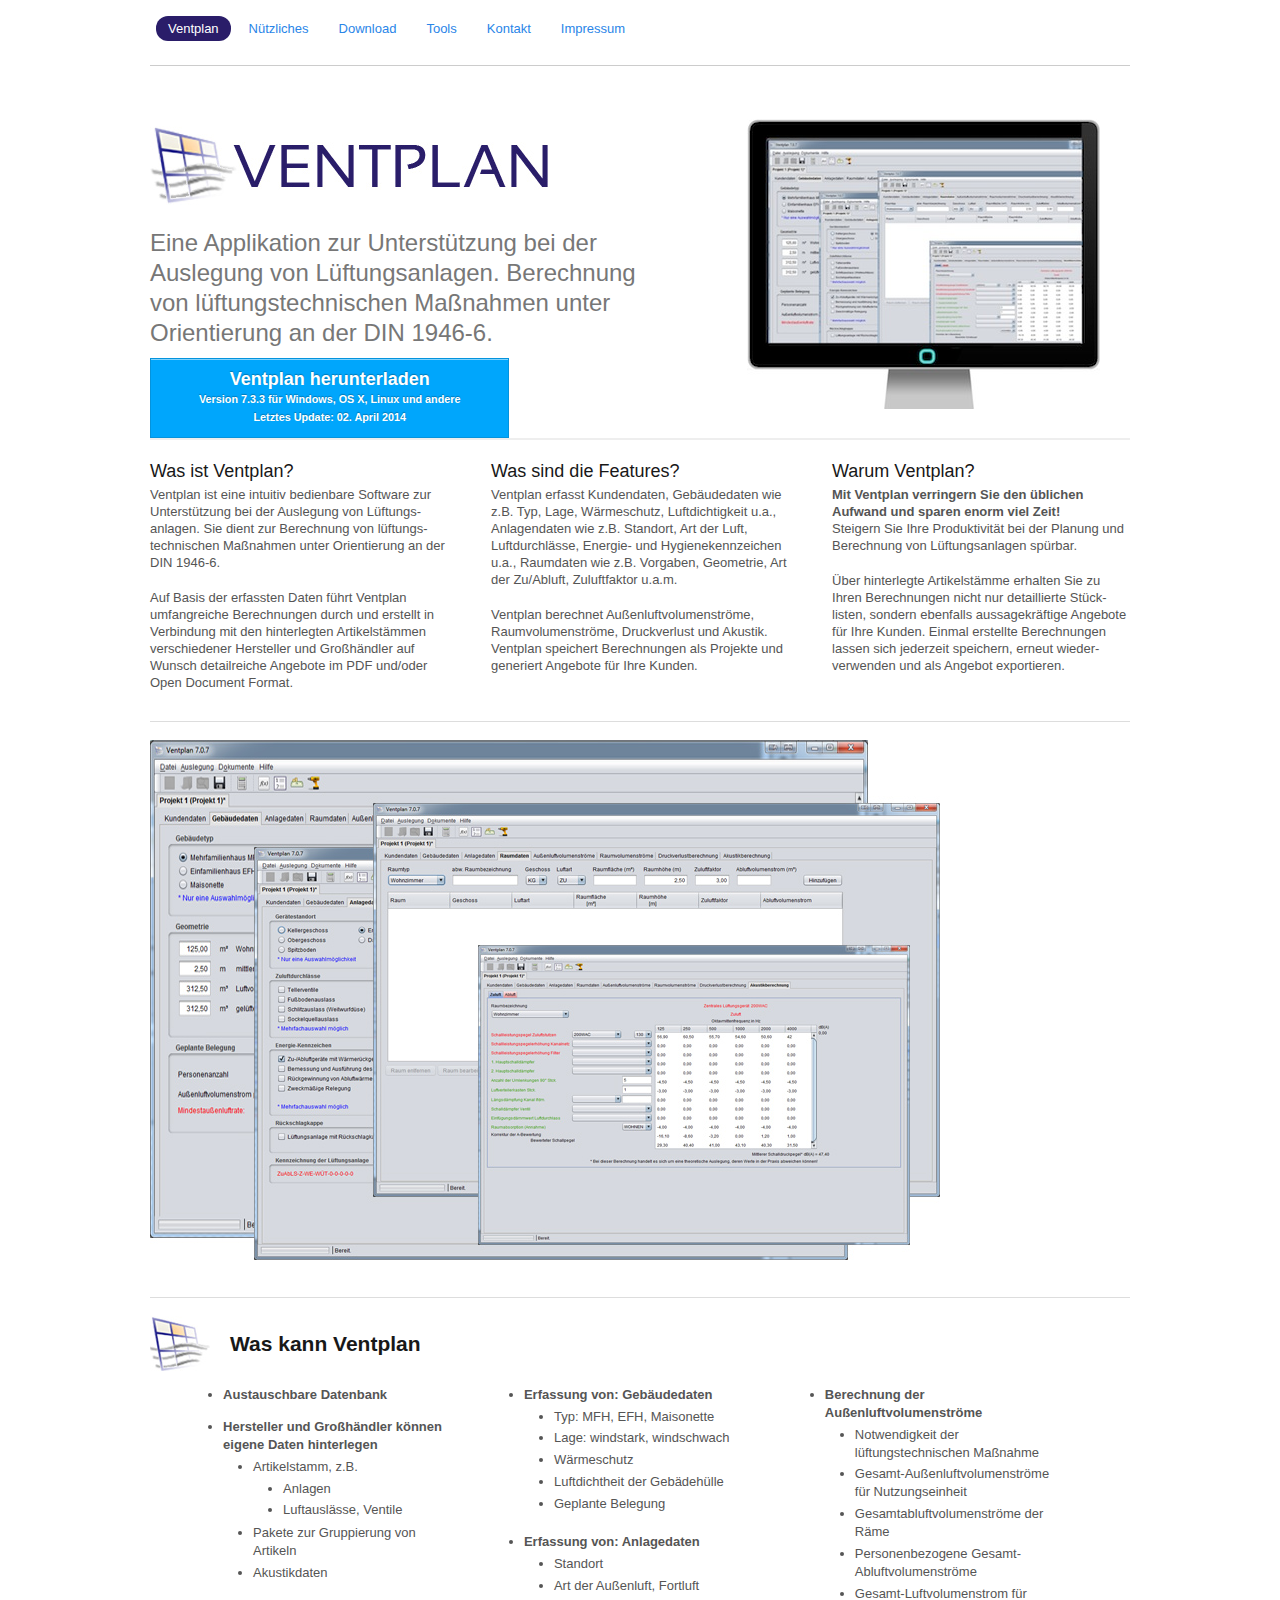
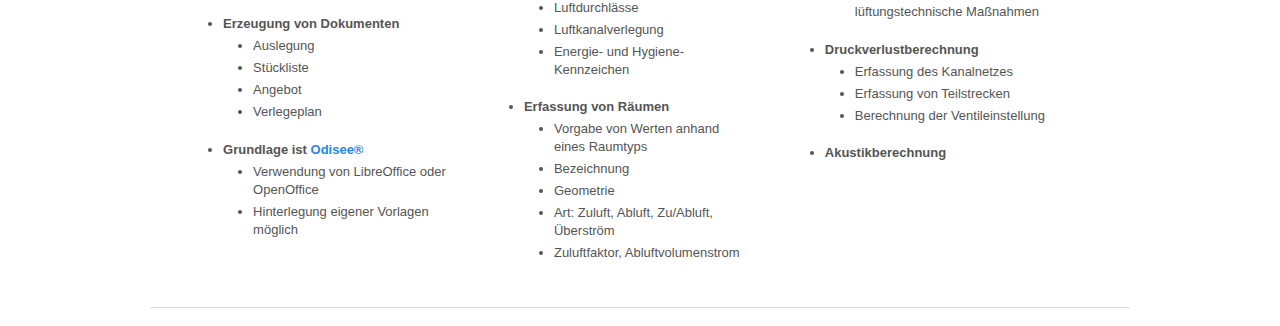
<file: index.html>
<!DOCTYPE html>
<!-- paulirish.com/2008/conditional-stylesheets-vs-css-hacks-answer-neither/ -->
<!--[if lt IE 7]>
<html class="no-js ie6 oldie" lang="en"> <![endif]-->
<!--[if IE 7]>
<html class="no-js ie7 oldie" lang="en"> <![endif]-->
<!--[if IE 8]>
<html class="no-js ie8 oldie" lang="en"> <![endif]-->
<!-- Consider adding an manifest.appcache: h5bp.com/d/Offline -->
<!--[if gt IE 8]><!-->
<html class="no-js" lang="en"> <!--<![endif]-->
<head>
    <meta http-equiv="content-type" content="text/html; charset=UTF-8">
    <title>Ventplan - Machen Sie sich Luft!</title>
    <!-- Mobile viewport optimized: j.mp/bplateviewport -->
    <meta name="viewport" content="width=device-width,initial-scale=1">
    <link rel="stylesheet" type="text/css" href="resources/css/style.css">
    <!-- Included Foundation CSS Files -->
    <link rel="stylesheet" type="text/css" href="resources/css/foundation.css">
    <link rel="stylesheet" type="text/css" href="resources/css/app.css">
    <!--[if lt IE 9]>
    <link rel="stylesheet" type="text/css" href="resources/css/ie.css">
    <![endif]-->
    <!-- IE Fix for HTML5 Tags -->
    <!--[if lt IE 9]>
    <script src="http://html5shiv.googlecode.com/svn/trunk/html5.js"></script>
    <![endif]-->
    <!-- Favicon and Feed -->
    <link rel="shortcut icon" type="image/png" href="favicon.png">
    <!--<link rel="alternate" type="application/rss+xml" title="ventplan Feed" href="http://www.ventplan.com/feed/">-->
    <!--  iPhone Web App Home Screen Icon
    <link rel="apple-touch-icon" sizes="72x72" href="resources/images/devices/icon-ipad.png"/>
    <link rel="apple-touch-icon" sizes="114x114" href="resources/images/devices/icon-retina.png"/>
    <link rel="apple-touch-icon" href="resources/images/devices/icon.png"/>
    -->
    <!-- Enable Startup Image for iOS Home Screen Web App
    <meta name="apple-mobile-web-app-capable" content="yes"/>
    <link rel="apple-touch-startup-image" href="resources/images/mobile-load.png"/>
    -->
    <!-- Startup Image iPad Landscape (748x1024)
    <link rel="apple-touch-startup-image" href="resources/images/devices/load-ipad-landscape.png" media="screen and (min-device-width: 481px) and (max-device-width: 1024px) and (orientation:landscape)"/>
    -->
    <!-- Startup Image iPad Portrait (768x1004)
    <link rel="apple-touch-startup-image" href="resources/images/devices/load-ipad-portrait.png" media="screen and (min-device-width: 481px) and (max-device-width: 1024px) and (orientation:portrait)"/>
    -->
    <!-- Startup Image iPhone (320x460)
    <link rel="apple-touch-startup-image" href="resources/images/devices/load.png" media="screen and (max-device-width: 320px)"/>
    -->
    <link rel="canonical" href="http://www.ventplan.com/"/>
    <script type="text/javascript">
        var _gaq = _gaq || [];
        _gaq.push(['_setAccount', 'UA-7031917-4']);
        _gaq.push(['_trackPageview']);
        (function() {
            var ga = document.createElement('script');
            ga.type = 'text/javascript';
            ga.async = true;
            ga.src = ('https:' == document.location.protocol ? 'https://ssl' : 'http://www') + '.google-analytics.com/ga.js';
            var s = document.getElementsByTagName('script')[0];
            s.parentNode.insertBefore(ga, s);
        })();
    </script>
</head>
<body class="page page-id-11 page-template page-template-page-reverie-php">
<!-- Start the main container -->
<div id="container" class="container" role="document">
    <!-- Row for blog navigation -->
    <div class="row">
        <header class="twelve columns" role="banner">
            <div class="reverie-header">
                <!--
                <h1><img src="resources/images/ventplan_logo.jpg" alt="Ventplan - Auslegung von Lüftungsanlagen" /></h1>
                <h4 class="subheader">Auslegung von Lüftungsanlagen & Berechnung von lüftungstechnischen Maßnahmen</h4>
                <ul class="social-links options hide-on-phones">
                    <li class="rss"><a href="feed/" style="float:right;" title="Follow via RSS"><img alt="Subscribe RSS" src="resources/images/subscribe.png"></a></li>
                </ul>
                -->
                <nav role="navigation">
                    <dl class="nav hide-on-phones">
                        <dd id="menu-item-home" class="menu-item menu-item-type-post_type menu-item-object-page current-menu-item page_item current_page_item">
                            <a href="index.html">Ventplan</a>
                        </dd>
                        <dd id="menu-item-education" class="menu-item menu-item-type-post_type menu-item-object-page">
                            <a href="needful_things.html">N&uuml;tzliches</a>
                        </dd>
<!--
                        <dd id="menu-item-vendor" class="menu-item menu-item-type-post_type menu-item-object-page">
                            <a href="vendor.html">F&uuml;r Hersteller</a>
                        </dd>
-->
                        <dd id="menu-item-download" class="menu-item menu-item-type-post_type menu-item-object-page">
                            <a href="download.html">Download</a>
                        </dd>
                        <dd id="menu-item-tools" class="menu-item menu-item-type-post_type menu-item-object-page">
                            <a href="tools.html">Tools</a>
                        </dd>
                        <dd id="menu-item-kontakt" class="menu-item menu-item-type-post_type menu-item-object-page">
                            <a href="contact.html">Kontakt</a>
                        </dd>
                        <dd id="menu-item-impressum" class="menu-item menu-item-type-post_type menu-item-object-page">
                            <a href="imprint.html">Impressum</a>
                        </dd>
                    </dl>
                </nav>
            </div>
        </header>
    </div>
    <!-- Row for main content area -->
    <div class="container">
        <div class="row page-header border-bottom">
            <div class="seven columns">
                <h1><img src="resources/images/ventplan_logo.jpg" alt="Ventplan - Auslegung von Lüftungsanlagen"/>
                </h1>
                <h2>
                    Eine Applikation zur Unterst&uuml;tzung bei der Auslegung von L&uuml;ftungsanlagen. Berechnung<br/>
                    von l&uuml;ftungstechnischen Ma&szlig;nahmen unter Orientierung an der DIN 1946-6.
                </h2>
                <a id="mainDownload" href="download.html" class="nice blue large button">Ventplan herunterladen<br>
                    <small>Version 7.3.3 für Windows, OS X, Linux und andere<br/>Letztes Update: 02. April 2014</small>
                </a>
            </div>
            <div class="five columns pic">
                <img src="resources/images/ventplan/screen.jpg">
            </div>
        </div>
        <div class="row">
            <div class="four columns">
                <h5>Was ist Ventplan?</h5>
                <p>Ventplan ist eine intuitiv bedienbare Software zur Unter&shy;st&uuml;tzung bei der Aus&shy;legung von L&uuml;ftungs&shy;anlagen. Sie dient zur Be&shy;rechnung von l&uuml;ftungs&shy;technischen Ma&szlig;&shy;nahmen unter Orientierung an der DIN 1946-6.</p>
                <p>Auf Basis der erfassten Daten führt Ventplan umfangreiche Berechnungen durch und erstellt in Verbindung mit den hinterlegten Artikelst&auml;mmen verschiedener Hersteller und Großh&auml;ndler auf Wunsch detailreiche Angebote im PDF und/oder Open Document Format.</p>
            </div>
            <div class="four columns">
                <h5>Was sind die Features?</h5>
                <p>Ventplan erfasst Kundendaten, Geb&auml;ude&shy;daten wie z.B. Typ, Lage, W&auml;rme&shy;schutz, Luft&shy;dichtig&shy;keit u.a., Anlagen&shy;daten wie z.B. Standort, Art der Luft, Luftdurch&shy;l&auml;sse, Energie- und Hygienekennzeichen u.a., Raum&shy;daten wie z.B. Vorgaben, Geometrie, Art der Zu/Abluft, Zuluftfaktor u.a.m.</p>
                <p>Ventplan berechnet Außen&shy;luft&shy;volumen&shy;str&ouml;me, Raum&shy;volumen&shy;str&ouml;me, Druck&shy;verlust und Akustik. Ventplan speichert Berechnungen als Projekte und generiert Angebote für Ihre Kunden.</p>
            </div>
            <div class="four columns">
                <h5>Warum Ventplan?</h5>
                <p>
                    <span style="font-weight:bold;">Mit Ventplan verringern Sie den &uuml;blichen Aufwand und sparen enorm viel Zeit!</span><br/> Steigern Sie Ihre Produkt&shy;ivit&auml;t bei der Planung und Be&shy;rechnung von Lüftungs&shy;anlagen spürbar.
                </p>
                <p>&Uuml;ber hinterlegte Artikel&shy;st&auml;mme erhalten Sie zu Ihren Berechnungen nicht nur detail&shy;lierte Stück&shy;listen, sondern ebenfalls aussage&shy;kr&auml;ftige Angebote für Ihre Kunden. Einmal erstellte Be&shy;rechnungen lassen sich jeder&shy;zeit speichern, erneut wieder&shy;verwenden und als Angebot exportieren.</p>
            </div>
        </div>
        <div class="row">
            <hr>
        </div>
        <div class="row">
            <div class="twelve columns showcase">
                <figure><img src="resources/images/ventplan/screenshot.jpg"></figure>
            </div>
        </div>
        <div class="row">
            <hr>
        </div>
        <div class="row">
            <div class="logo-line">
                <img style="float:left;" src="resources/images/ventplan/ventplan-icon.jpg"><h4>Was kann Ventplan</h4>
            </div>
            <div class="clr"></div>
            <div class="three columns">
                <ul class="disc">
                    <li>Austauschbare Datenbank</li>
                    <li>Hersteller und Gro&szlig;h&auml;ndler k&ouml;nnen eigene Daten hinterlegen
                        <ul class="disc">
                            <li>Artikelstamm, z.B.
                                <ul class="disc">
                                    <li>Anlagen</li>
                                    <li>Luftausl&auml;sse, Ventile</li>
                                </ul>
                            </li>
                            <li>Pakete zur Gruppierung von Artikeln</li>
                            <li>Akustikdaten</li>
                        </ul>
                    </li>
                </ul>
                <ul class="disc">
                    <li>Erzeugung von Dokumenten
                        <ul class="disc">
                            <li>Auslegung</li>
                            <li>St&uuml;ckliste</li>
                            <li>Angebot</li>
                            <li>Verlegeplan</li>
                        </ul>
                    </li>
                    <li>Grundlage ist <a href="http://www.odisee.de/">Odisee&reg;</a>
                        <ul class="disc">
                            <li>Verwendung von LibreOffice oder OpenOffice</li>
                            <li>Hinterlegung eigener Vorlagen m&ouml;glich</li>
                        </ul>
                    </li>
                </ul>
            </div>
            <div class="three columns">
                <ul class="disc">
                    <li>Erfassung von: Geb&auml;udedaten
                        <ul class="disc">
                            <li>Typ: MFH, EFH, Maisonette</li>
                            <li>Lage: windstark, windschwach</li>
                            <li>W&auml;rmeschutz</li>
                            <li>Luftdichtheit der Geb&auml;deh&uuml;lle</li>
                            <li>Geplante Belegung</li>
                        </ul>
                    </li>
                    <li>Erfassung von: Anlagedaten
                        <ul class="disc">
                            <li>Standort</li>
                            <li>Art der Au&szlig;enluft, Fortluft</li>
                            <li>Luftdurchl&auml;sse</li>
                            <li>Luftkanalverlegung</li>
                            <li>Energie- und Hygiene-Kennzeichen</li>
                        </ul>
                    </li>
                    <li>Erfassung von R&auml;umen
                        <ul class="disc">
                            <li>Vorgabe von Werten anhand eines Raumtyps</li>
                            <li>Bezeichnung</li>
                            <li>Geometrie</li>
                            <li>Art: Zuluft, Abluft, Zu/Abluft, &Uuml;berstr&ouml;m</li>
                            <li>Zuluftfaktor, Abluftvolumenstrom</li>
                        </ul>
                    </li>
                </ul>
            </div>
            <div class="three columns">
                <ul class="disc">
                    <li>Berechnung der Au&szlig;enluftvolumenstr&ouml;me
                        <ul class="disc">
                            <li>Notwendigkeit der l&uuml;ftungstechnischen Ma&szlig;nahme</li>
                            <li>Gesamt-Au&szlig;enluftvolumenstr&ouml;me f&uuml;r Nutzungseinheit</li>
                            <li>Gesamtabluftvolumenstr&ouml;me der R&auml;me</li>
                            <li>Personenbezogene Gesamt-Abluftvolumenstr&ouml;me</li>
                            <li>Gesamt-Luftvolumenstrom f&uuml;r l&uuml;ftungstechnische Ma&szlig;nahmen</li>
                        </ul>
                    </li>
                    <li>Druckverlustberechnung
                        <ul class="disc">
                            <li>Erfassung des Kanalnetzes</li>
                            <li>Erfassung von Teilstrecken</li>
                            <li>Berechnung der Ventileinstellung</li>
                        </ul>
                    </li>
                    <li>Akustikberechnung</li>
                </ul>
            </div>
        </div>
        <div class="row">
            <hr>
        </div>
    </div>
</div>
<!-- Container End -->
</body>
</html>
</file>
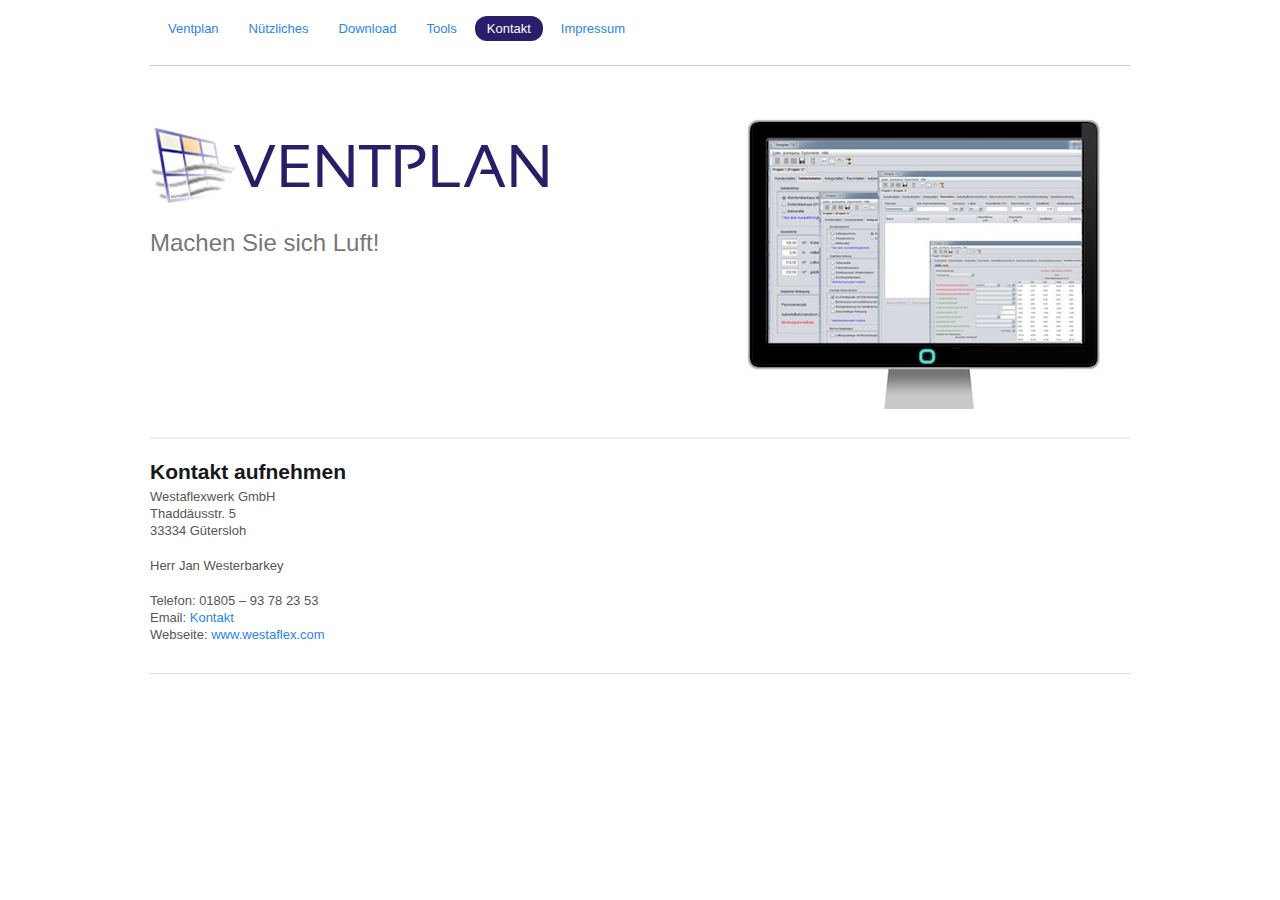
<file: contact.html>
<!DOCTYPE html>
<!-- paulirish.com/2008/conditional-stylesheets-vs-css-hacks-answer-neither/ -->
<!--[if lt IE 7]>
<html class="no-js ie6 oldie" lang="en">
<![endif]-->
<!--[if IE 7]>
<html class="no-js ie7 oldie" lang="en">
<![endif]-->
<!--[if IE 8]>
<html class="no-js ie8 oldie" lang="en">
<![endif]-->
<!-- Consider adding an manifest.appcache: h5bp.com/d/Offline -->
<!--[if gt IE 8]><!-->
<html class="no-js" lang="en" xmlns="http://www.w3.org/1999/html">
<!--<![endif]-->
<head>
    <meta http-equiv="content-type" content="text/html; charset=UTF-8">
    <title>Ventplan - Machen Sie sich Luft!</title>
    <!-- Mobile viewport optimized: j.mp/bplateviewport -->
    <meta name="viewport" content="width=device-width,initial-scale=1">
    <link rel="stylesheet" type="text/css" href="resources/css/style.css">
    <!-- Included Foundation CSS Files -->
    <link rel="stylesheet" type="text/css" href="resources/css/foundation.css">
    <link rel="stylesheet" type="text/css" href="resources/css/app.css">
    <!--[if lt IE 9]>
    <link rel="stylesheet" type="text/css" href="resources/css/ie.css">
    <![endif]-->
    <!-- IE Fix for HTML5 Tags -->
    <!--[if lt IE 9]>
    <script src="http://html5shiv.googlecode.com/svn/trunk/html5.js"></script>
    <![endif]-->
    <!-- Favicon and Feed -->
    <link rel="shortcut icon" type="image/png" href="favicon.png">
    <!--<link rel="alternate" type="application/rss+xml" title="ventplan Feed" href="http://www.ventplan.com/feed/">-->
    <!--  iPhone Web App Home Screen Icon
    <link rel="apple-touch-icon" sizes="72x72" href="resources/images/devices/icon-ipad.png"/>
    <link rel="apple-touch-icon" sizes="114x114" href="resources/images/devices/icon-retina.png"/>
    <link rel="apple-touch-icon" href="resources/images/devices/icon.png"/>
    -->
    <!-- Enable Startup Image for iOS Home Screen Web App
    <meta name="apple-mobile-web-app-capable" content="yes"/>
    <link rel="apple-touch-startup-image" href="resources/images/mobile-load.png"/>
    -->
    <!-- Startup Image iPad Landscape (748x1024)
    <link rel="apple-touch-startup-image" href="resources/images/devices/load-ipad-landscape.png" media="screen and (min-device-width: 481px) and (max-device-width: 1024px) and (orientation:landscape)"/>
    -->
    <!-- Startup Image iPad Portrait (768x1004)
    <link rel="apple-touch-startup-image" href="resources/images/devices/load-ipad-portrait.png" media="screen and (min-device-width: 481px) and (max-device-width: 1024px) and (orientation:portrait)"/>
    -->
    <!-- Startup Image iPhone (320x460)
    <link rel="apple-touch-startup-image" href="resources/images/devices/load.png" media="screen and (max-device-width: 320px)"/>
    -->
    <link rel="canonical" href="http://www.ventplan.com/"/>
    <script type="text/javascript">
        var _gaq = _gaq || [];
        _gaq.push(['_setAccount', 'UA-7031917-4']);
        _gaq.push(['_trackPageview']);
        (function() {
            var ga = document.createElement('script');
            ga.type = 'text/javascript';
            ga.async = true;
            ga.src = ('https:' == document.location.protocol ? 'https://ssl' : 'http://www') + '.google-analytics.com/ga.js';
            var s = document.getElementsByTagName('script')[0];
            s.parentNode.insertBefore(ga, s);
        })();
    </script>
</head>
<body class="page page-id-11 page-template page-template-page-reverie-php">
<!-- Start the main container -->
<div id="container" class="container" role="document">
    <!-- Row for blog navigation -->
    <div class="row">
        <header class="twelve columns" role="banner">
            <div class="reverie-header">
                <!--
                <h1><img src="resources/images/ventplan_logo.jpg" alt="Ventplan - Auslegung von Lüftungsanlagen" /></h1>
                <h4 class="subheader">Auslegung von Lüftungsanlagen & Berechnung von lüftungstechnischen Maßnahmen</h4>
                <ul class="social-links options hide-on-phones">
                    <li class="rss"><a href="feed/" style="float:right;" title="Follow via RSS"><img alt="Subscribe RSS" src="resources/images/subscribe.png"></a></li>
                </ul>
                -->
                <nav role="navigation">
                    <dl class="nav hide-on-phones">
                        <dd id="menu-item-home" class="menu-item menu-item-type-post_type menu-item-object-page">
                            <a href="index.html">Ventplan</a>
                        </dd>
                        <dd id="menu-item-education" class="menu-item menu-item-type-post_type menu-item-object-page">
                            <a href="needful_things.html">N&uuml;tzliches</a>
                        </dd>
<!--
                        <dd id="menu-item-vendor" class="menu-item menu-item-type-post_type menu-item-object-page">
                            <a href="vendor.html">F&uuml;r Hersteller</a>
                        </dd>
-->
                        <dd id="menu-item-download" class="menu-item menu-item-type-post_type menu-item-object-page">
                            <a href="download.html">Download</a>
                        </dd>
                        <dd id="menu-item-tools" class="menu-item menu-item-type-post_type menu-item-object-page">
                            <a href="tools.html">Tools</a>
                        </dd>
                        <dd id="menu-item-kontakt" class="menu-item menu-item-type-post_type menu-item-object-page current-menu-item page_item current_page_item">
                            <a href="contact.html">Kontakt</a>
                        </dd>
                        <dd id="menu-item-impressum" class="menu-item menu-item-type-post_type menu-item-object-page">
                            <a href="imprint.html">Impressum</a>
                        </dd>
                    </dl>
                </nav>
            </div>
        </header>
    </div>
    <!-- Row for main content area -->
    <div class="container">
        <div class="row page-header border-bottom">
            <div class="seven columns">
                <h1><img src="resources/images/ventplan_logo.jpg" alt="Ventplan - Auslegung von Lüftungsanlagen"/>
                </h1>
                <h2>
                    Machen Sie sich Luft!
                </h2>
            </div>
            <div class="five columns pic">
                <img src="resources/images/ventplan/screen.jpg">
            </div>
        </div>
        <div class="row">
            <h4>Kontakt aufnehmen</h4>
            <!-- Do not change code! -->
            <!--
            <div id="form">
                <input type="email" value="" name="EMAIL" class="required email input-text" id="mce-EMAIL">
                <div class="clear">
                    <input type="submit" value="Absenden" name="subscribe" id="mc-embedded-subscribe" class="small blue nice button radius">
                </div>
            </div>
            -->
            <div id="adress">
                <p>
                    Westaflexwerk GmbH<br/>
                    Thadd&auml;usstr. 5<br/>
                    33334 G&uuml;tersloh<br/>
                </p>
                <p>Herr Jan Westerbarkey</p>
                <p>
                    Telefon: 01805 – 93 78 23 53<br/>
                    Email: <a target="_blank" href="http://westaflex.com/unternehmen/kontakt">Kontakt</a><br/>
                    Webseite: <a target="_blank" href="http://westaflex.com/raumklima">www.westaflex.com</a>
                </p>
            </div>
        </div>
        <div class="row">
            <hr>
        </div>
    </div>
</div>
<!-- Container End -->
</body>
</html>
</file>
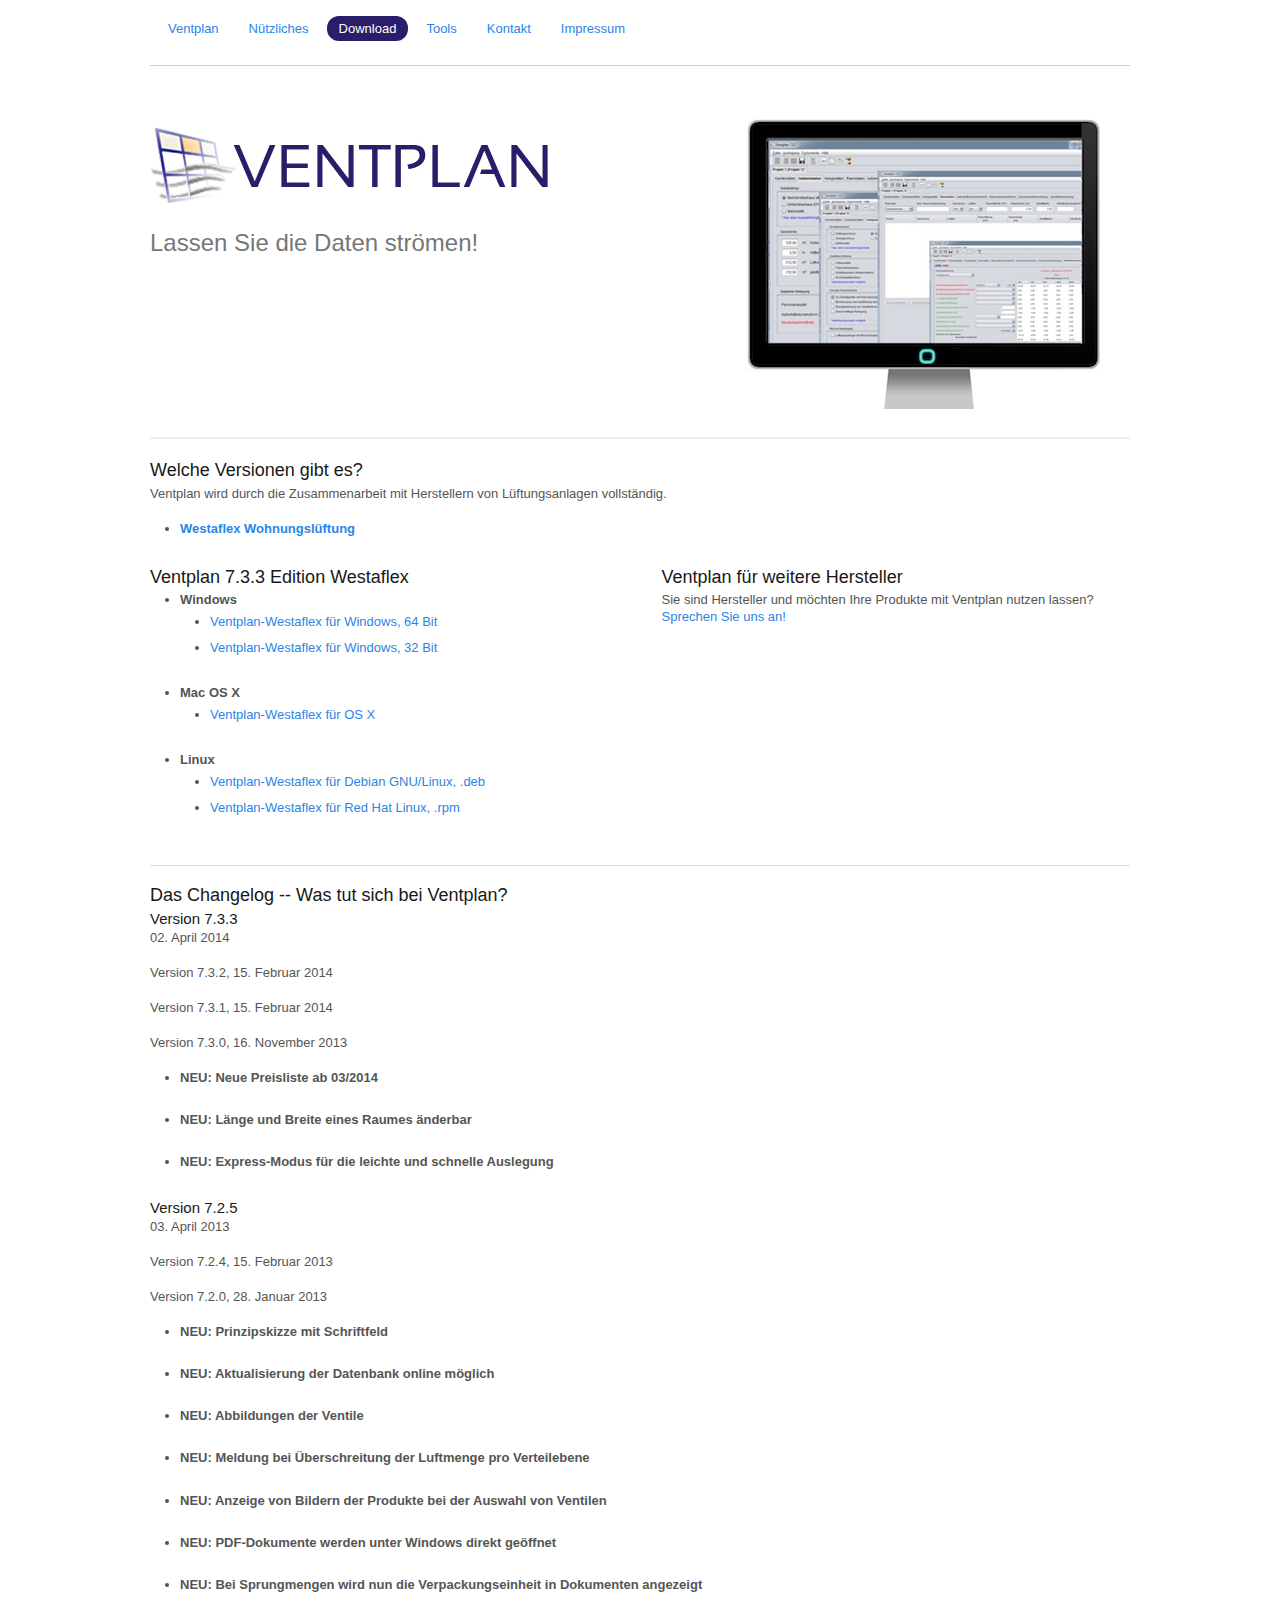
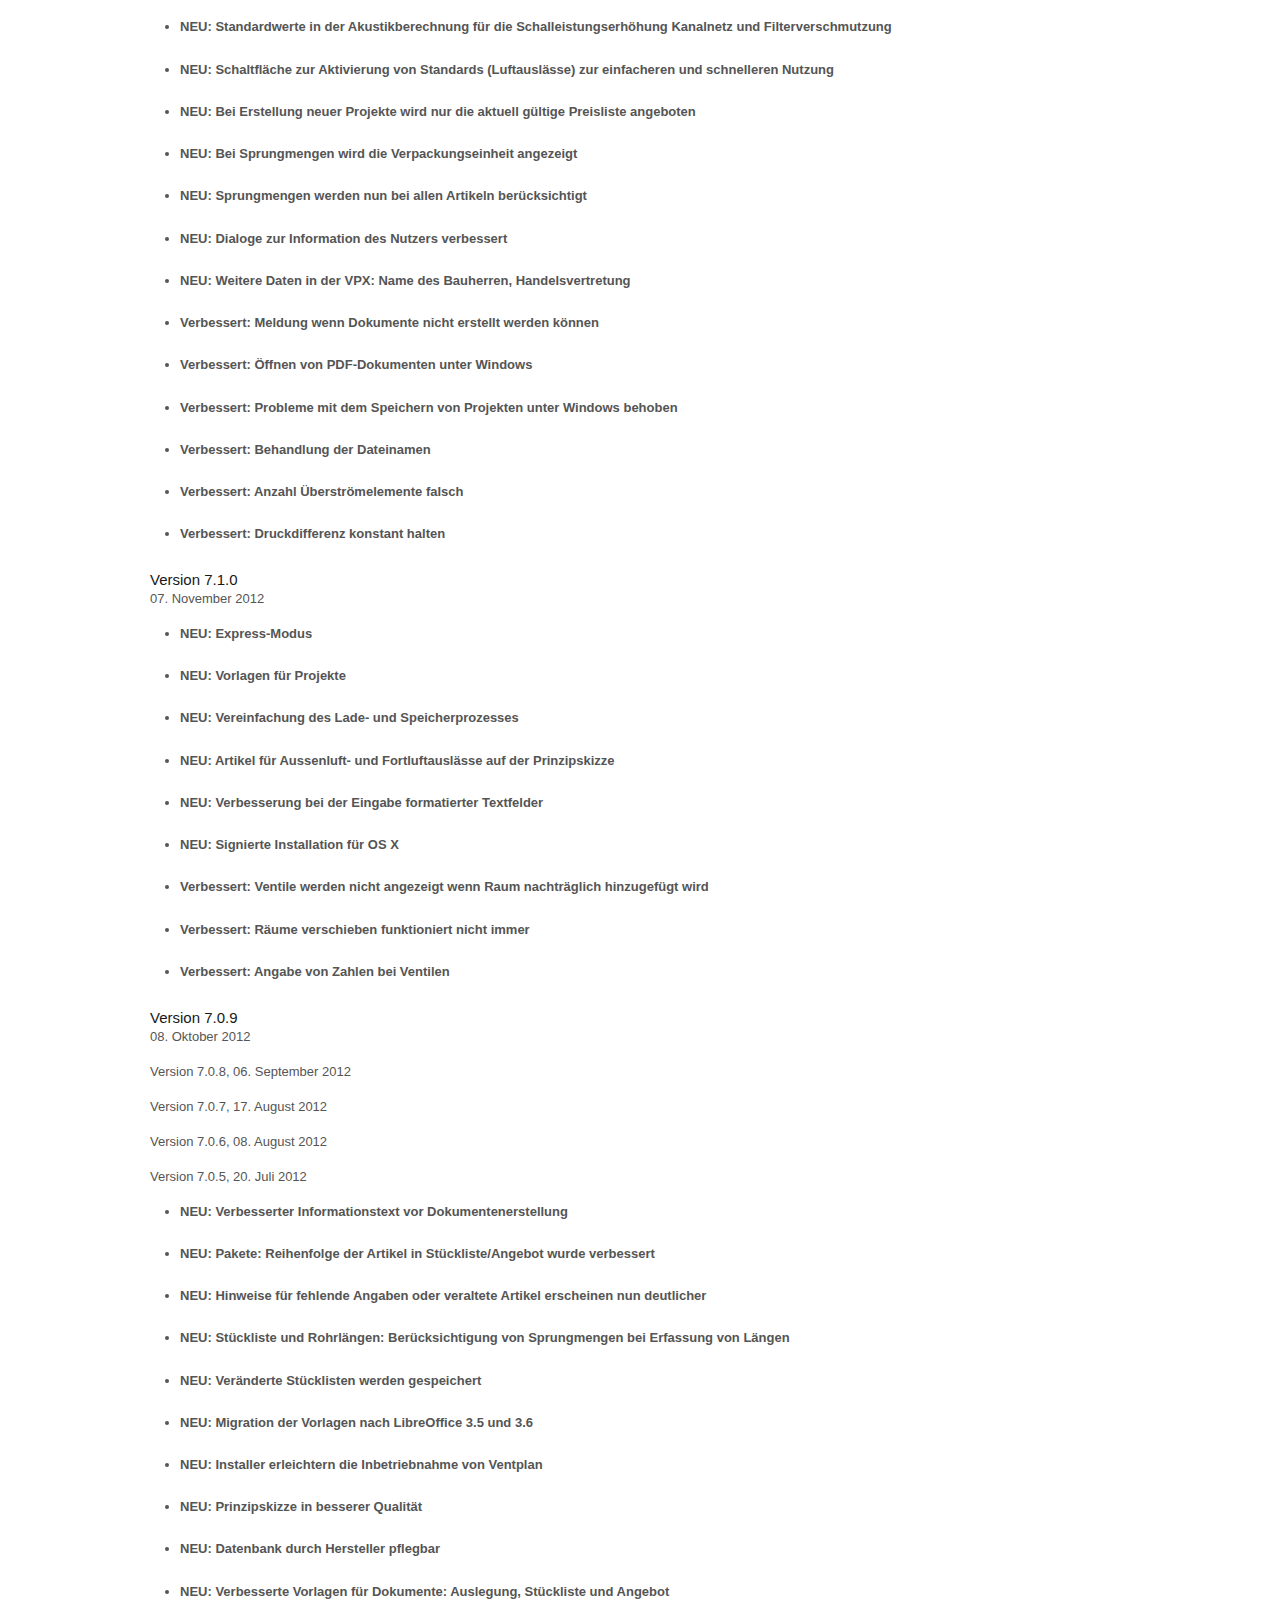
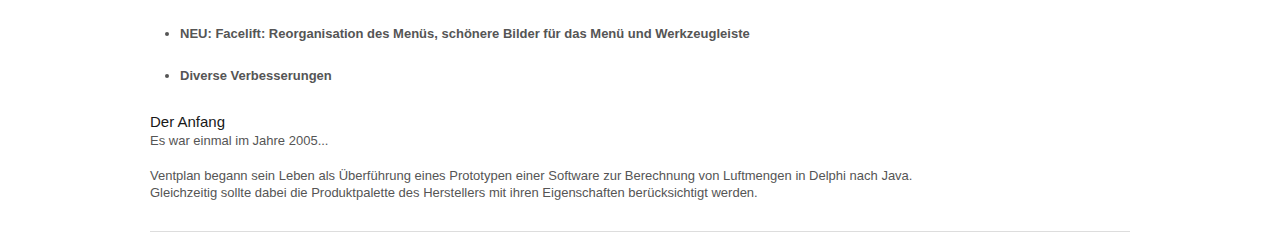
<file: download.html>
<!DOCTYPE html>
<!-- paulirish.com/2008/conditional-stylesheets-vs-css-hacks-answer-neither/ -->
<!--[if lt IE 7]>
<html class="no-js ie6 oldie" lang="en">
<![endif]-->
<!--[if IE 7]>
<html class="no-js ie7 oldie" lang="en">
<![endif]-->
<!--[if IE 8]>
<html class="no-js ie8 oldie" lang="en">
<![endif]-->
<!-- Consider adding an manifest.appcache: h5bp.com/d/Offline -->
<!--[if gt IE 8]><!-->
<html class="no-js" lang="en">
<!--<![endif]-->
<head>
    <meta http-equiv="content-type" content="text/html; charset=UTF-8">
    <title>Ventplan - Machen Sie sich Luft!</title>
    <!-- Mobile viewport optimized: j.mp/bplateviewport -->
    <meta name="viewport" content="width=device-width,initial-scale=1">
    <link rel="stylesheet" type="text/css" href="resources/css/style.css">
    <!-- Included Foundation CSS Files -->
    <link rel="stylesheet" type="text/css" href="resources/css/foundation.css">
    <link rel="stylesheet" type="text/css" href="resources/css/app.css">
    <!--[if lt IE 9]>
    <link rel="stylesheet" type="text/css" href="resources/css/ie.css">
    <![endif]-->
    <!-- IE Fix for HTML5 Tags -->
    <!--[if lt IE 9]>
    <script src="http://html5shiv.googlecode.com/svn/trunk/html5.js"></script>
    <![endif]-->
    <!-- Favicon and Feed -->
    <link rel="shortcut icon" type="image/png" href="favicon.png">
    <!--<link rel="alternate" type="application/rss+xml" title="ventplan Feed" href="http://www.ventplan.com/feed/">-->
    <!--  iPhone Web App Home Screen Icon
    <link rel="apple-touch-icon" sizes="72x72" href="resources/images/devices/icon-ipad.png"/>
    <link rel="apple-touch-icon" sizes="114x114" href="resources/images/devices/icon-retina.png"/>
    <link rel="apple-touch-icon" href="resources/images/devices/icon.png"/>
    -->
    <!-- Enable Startup Image for iOS Home Screen Web App
    <meta name="apple-mobile-web-app-capable" content="yes"/>
    <link rel="apple-touch-startup-image" href="resources/images/mobile-load.png"/>
    -->
    <!-- Startup Image iPad Landscape (748x1024)
    <link rel="apple-touch-startup-image" href="resources/images/devices/load-ipad-landscape.png" media="screen and (min-device-width: 481px) and (max-device-width: 1024px) and (orientation:landscape)"/>
    -->
    <!-- Startup Image iPad Portrait (768x1004)
    <link rel="apple-touch-startup-image" href="resources/images/devices/load-ipad-portrait.png" media="screen and (min-device-width: 481px) and (max-device-width: 1024px) and (orientation:portrait)"/>
    -->
    <!-- Startup Image iPhone (320x460)
    <link rel="apple-touch-startup-image" href="resources/images/devices/load.png" media="screen and (max-device-width: 320px)"/>
    -->
    <link rel="canonical" href="http://www.ventplan.com/"/>
    <script type="text/javascript">
        var _gaq = _gaq || [];
        _gaq.push(['_setAccount', 'UA-7031917-4']);
        _gaq.push(['_trackPageview']);
        (function() {
            var ga = document.createElement('script');
            ga.type = 'text/javascript';
            ga.async = true;
            ga.src = ('https:' == document.location.protocol ? 'https://ssl' : 'http://www') + '.google-analytics.com/ga.js';
            var s = document.getElementsByTagName('script')[0];
            s.parentNode.insertBefore(ga, s);
        })();
    </script>
</head>
<body class="page page-id-11 page-template page-template-page-reverie-php">
<!-- Start the main container -->
<div id="container" class="container" role="document">
<!-- Row for blog navigation -->
<div class="row">
    <header class="twelve columns" role="banner">
        <div class="reverie-header">
            <!--
            <h1><img src="resources/images/ventplan_logo.jpg" alt="Ventplan - Auslegung von Lüftungsanlagen" /></h1>
            <h4 class="subheader">Auslegung von Lüftungsanlagen & Berechnung von lüftungstechnischen Maßnahmen</h4>
            <ul class="social-links options hide-on-phones">
                <li class="rss"><a href="feed/" style="float:right;" title="Follow via RSS"><img alt="Subscribe RSS" src="resources/images/subscribe.png"></a></li>
            </ul>
            -->
            <nav role="navigation">
                <dl class="nav hide-on-phones">
                    <dd id="menu-item-home" class="menu-item menu-item-type-post_type menu-item-object-page">
                        <a href="index.html">Ventplan</a>
                    </dd>
                    <dd id="menu-item-education" class="menu-item menu-item-type-post_type menu-item-object-page">
                        <a href="needful_things.html">N&uuml;tzliches</a>
                    </dd>
<!--
                    <dd id="menu-item-vendor" class="menu-item menu-item-type-post_type menu-item-object-page">
                        <a href="vendor.html">F&uuml;r Hersteller</a>
                    </dd>
-->
                    <dd id="menu-item-download" class="menu-item menu-item-type-post_type menu-item-object-page current-menu-item page_item current_page_item">
                        <a href="download.html">Download</a>
                    </dd>
                    <dd id="menu-item-tools" class="menu-item menu-item-type-post_type menu-item-object-page">
                        <a href="tools.html">Tools</a>
                    </dd>
                    <dd id="menu-item-kontakt" class="menu-item menu-item-type-post_type menu-item-object-page">
                        <a href="contact.html">Kontakt</a>
                    </dd>
                    <dd id="menu-item-impressum" class="menu-item menu-item-type-post_type menu-item-object-page">
                        <a href="imprint.html">Impressum</a>
                    </dd>
                </dl>
            </nav>
        </div>
    </header>
</div>
<!-- Row for main content area -->
<div class="container">
    <div class="row page-header border-bottom">
        <div class="seven columns">
            <h1><img src="resources/images/ventplan_logo.jpg" alt="Ventplan - Auslegung von Lüftungsanlagen"/>
            </h1>
            <h2>
                Lassen Sie die Daten strömen!<br/>
            </h2>
        </div>
        <div class="five columns pic">
            <img src="resources/images/ventplan/screen.jpg">
        </div>
    </div>
    <div class="row">
        <div class="twenty columns">
            <h5>Welche Versionen gibt es?</h5>
            <p>Ventplan wird durch die Zusammenarbeit mit Herstellern von L&uuml;ftungsanlagen vollst&auml;ndig.</p>
            <ul class="disc">
                <li>
                    <a target="_blank" href="http://www.westaflex.com/produkte/wohnungslueftung">Westaflex Wohnungsl&uuml;ftung</a>
                </li>
            </ul>
        </div>
    </div>
    <div class="row">
        <div class="six columns">
            <h5>Ventplan 7.3.3 Edition Westaflex</h5>
            <ul class="disc">
                <li>Windows
                    <ul class="disc">
                        <li>
                            <a target="_blank" href="https://www.dropbox.com/s/vm4wz3ywi2fgs6x/Ventplan-Westaflex_windows-x64_7_3_3.exe">Ventplan-Westaflex f&uuml;r Windows, 64 Bit</a>
                        </li>
                        <li>
                            <a target="_blank" href="https://www.dropbox.com/s/ouaaf4zhuta59e6/Ventplan-Westaflex_windows_7_3_3.exe">Ventplan-Westaflex f&uuml;r Windows, 32 Bit</a>
                        </li>
                    </ul>
                </li>
                <li>Mac OS X
                    <ul class="disc">
                        <li>
                            <a target="_blank" href="https://www.dropbox.com/s/8bi0oen5ub2i4fb/Ventplan-Westaflex_macos_7_3_3.dmg">Ventplan-Westaflex f&uuml;r OS X</a>
                        </li>
                    </ul>
                </li>
                <li>Linux
                    <ul class="disc">
                        <li>
                            <a target="_blank" href="https://www.dropbox.com/s/59vvjgkaweke8w1/Ventplan-Westaflex_linux_7_3_3.deb">Ventplan-Westaflex f&uuml;r Debian GNU/Linux, .deb</a>
                        </li>
                        <li>
                            <a target="_blank" href="https://www.dropbox.com/s/li2jsy2lc6az3vb/Ventplan-Westaflex_linux_7_3_3.rpm">Ventplan-Westaflex f&uuml;r Red Hat Linux, .rpm</a>
                        </li>
                    </ul>
                </li>
            </ul>
        </div>
        <div class="six columns">
            <h5>Ventplan f&uuml;r weitere Hersteller</h5>
            <p>
                Sie sind Hersteller und m&ouml;chten Ihre Produkte mit Ventplan nutzen lassen?<br/>
                <a href="contact.html">Sprechen Sie uns an!</a>
            </p>
        </div>
    </div>
    <div class="row">
        <hr>
    </div>
    <div class="row">
        <div class="twenty columns">
            <h5>Das Changelog -- Was tut sich bei Ventplan?</h5>
            <h6>Version 7.3.3</h6>
            <p>02. April 2014</p>
            <p>Version 7.3.2, 15. Februar 2014</p>
            <p>Version 7.3.1, 15. Februar 2014</p>
            <p>Version 7.3.0, 16. November 2013</p>
            <ul class="disc">
                <li>NEU: Neue Preisliste ab 03/2014</li>
                <li>NEU: L&auml;nge und Breite eines Raumes &auml;nderbar</li>
                <li>NEU: Express-Modus für die leichte und schnelle Auslegung</li>
            </ul>
            <h6>Version 7.2.5</h6>
            <p>03. April 2013</p>
            <p>Version 7.2.4, 15. Februar 2013</p>
            <p>Version 7.2.0, 28. Januar 2013</p>
            <ul class="disc">
                <li>NEU: Prinzipskizze mit Schriftfeld</li>
                <li>NEU: Aktualisierung der Datenbank online m&ouml;glich</li>
                <li>NEU: Abbildungen der Ventile</li>
                <li>NEU: Meldung bei &Uuml;berschreitung der Luftmenge pro Verteilebene</li>
                <li>NEU: Anzeige von Bildern der Produkte bei der Auswahl von Ventilen</li>
                <li>NEU: PDF-Dokumente werden unter Windows direkt ge&ouml;ffnet</li>
                <li>NEU: Bei Sprungmengen wird nun die Verpackungseinheit in Dokumenten angezeigt</li>
                <li>NEU: Standardwerte in der Akustikberechnung für die Schalleistungserhöhung Kanalnetz und Filterverschmutzung</li>
                <li>NEU: Schaltfläche zur Aktivierung von Standards (Luftausl&auml;sse) zur einfacheren und schnelleren Nutzung</li>
                <li>NEU: Bei Erstellung neuer Projekte wird nur die aktuell g&uuml;ltige Preisliste angeboten</li>
                <li>NEU: Bei Sprungmengen wird die Verpackungseinheit angezeigt</li>
                <li>NEU: Sprungmengen werden nun bei allen Artikeln ber&uuml;cksichtigt</li>
                <li>NEU: Dialoge zur Information des Nutzers verbessert</li>
                <li>NEU: Weitere Daten in der VPX: Name des Bauherren, Handelsvertretung</li>
                <li>Verbessert: Meldung wenn Dokumente nicht erstellt werden können</li>
                <li>Verbessert: Öffnen von PDF-Dokumenten unter Windows</li>
                <li>Verbessert: Probleme mit dem Speichern von Projekten unter Windows behoben</li>
                <li>Verbessert: Behandlung der Dateinamen</li>
                <li>Verbessert: Anzahl &Uuml;berstr&ouml;melemente falsch</li>
                <li>Verbessert: Druckdifferenz konstant halten</li>
            </ul>
            <h6>Version 7.1.0</h6>
            <p>07. November 2012</p>
            <ul class="disc">
                <li>NEU: Express-Modus</li>
                <li>NEU: Vorlagen für Projekte</li>
                <li>NEU: Vereinfachung des Lade- und Speicherprozesses</li>
                <li>NEU: Artikel für Aussenluft- und Fortluftauslässe auf der Prinzipskizze</li>
                <li>NEU: Verbesserung bei der Eingabe formatierter Textfelder</li>
                <li>NEU: Signierte Installation für OS X</li>
                <li>Verbessert: Ventile werden nicht angezeigt wenn Raum nachträglich hinzugefügt wird</li>
                <li>Verbessert: Räume verschieben funktioniert nicht immer</li>
                <li>Verbessert: Angabe von Zahlen bei Ventilen</li>
            </ul>
            <h6>Version 7.0.9</h6>
            <p>08. Oktober 2012</p>
            <p>Version 7.0.8, 06. September 2012</p>
            <p>Version 7.0.7, 17. August 2012</p>
            <p>Version 7.0.6, 08. August 2012</p>
            <p>Version 7.0.5, 20. Juli 2012</p>
            <ul class="disc">
                <li>NEU: Verbesserter Informationstext vor Dokumentenerstellung</li>
                <li>NEU: Pakete: Reihenfolge der Artikel in Stückliste/Angebot wurde verbessert</li>
                <li>NEU: Hinweise für fehlende Angaben oder veraltete Artikel erscheinen nun deutlicher</li>
                <li>NEU: St&uuml;ckliste und Rohrl&auml;ngen: Ber&uuml;cksichtigung von Sprungmengen bei Erfassung von L&auml;ngen</li>
                <li>NEU: Ver&auml;nderte St&uuml;cklisten werden gespeichert</li>
                <li>NEU: Migration der Vorlagen nach LibreOffice 3.5 und 3.6</li>
                <li>NEU: Installer erleichtern die Inbetriebnahme von Ventplan</li>
                <li>NEU: Prinzipskizze in besserer Qualit&auml;t</li>
                <li>NEU: Datenbank durch Hersteller pflegbar</li>
                <li>NEU: Verbesserte Vorlagen f&uuml;r Dokumente: Auslegung, St&uuml;ckliste und Angebot</li>
                <li>NEU: Facelift: Reorganisation des Men&uuml;s, sch&ouml;nere Bilder f&uuml;r das Men&uuml; und Werkzeugleiste</li>
                <li>Diverse Verbesserungen</li>
            </ul>
        </div>
    </div>
    <div class="row">
        <h6>Der Anfang</h6>
        <p>Es war einmal im Jahre 2005...</p>
        <p>
            Ventplan begann sein Leben als &Uuml;berf&uuml;hrung eines Prototypen einer Software zur Berechnung von Luftmengen in Delphi nach Java.<br/>
            Gleichzeitig sollte dabei die Produktpalette des Herstellers mit ihren Eigenschaften ber&uuml;cksichtigt werden.
        </p>
    </div>
    <div class="row">
        <hr>
    </div>
</div>
</div>
<!-- Container End -->
</body>
</html>
</file>
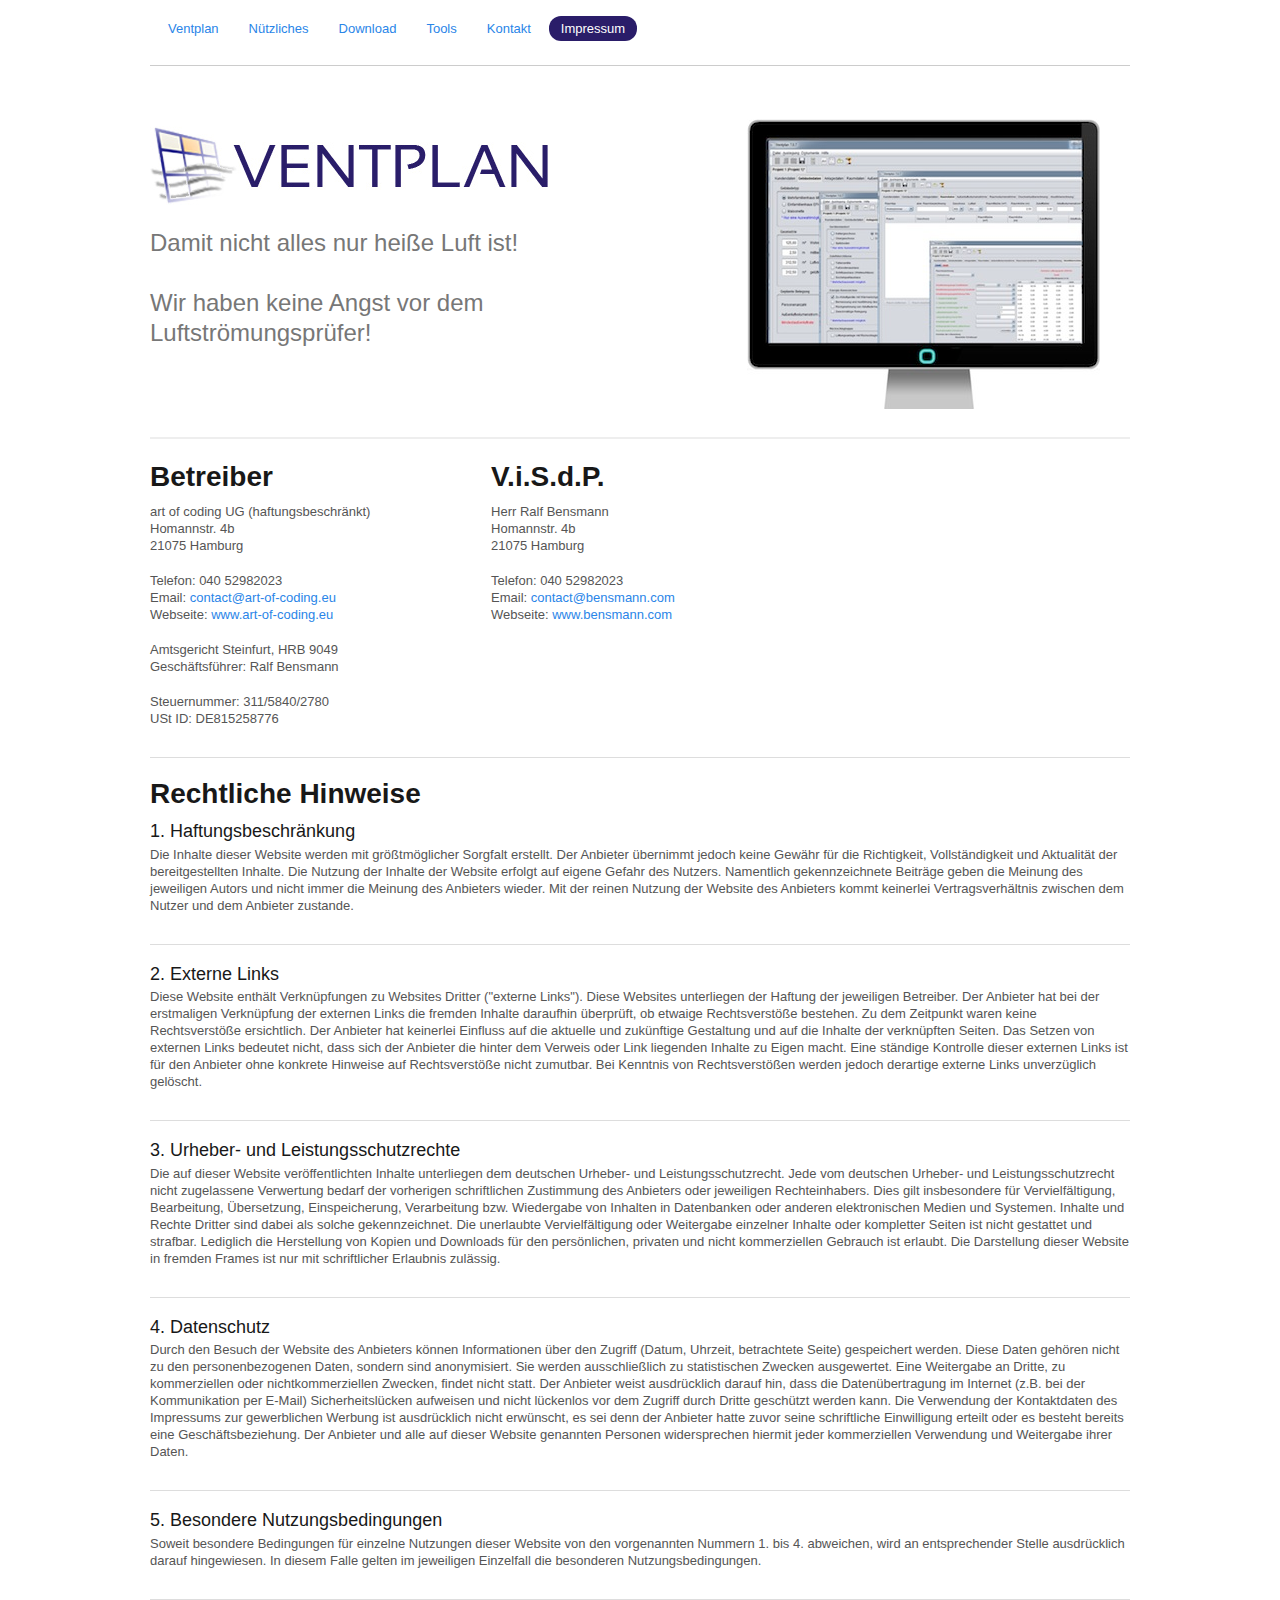
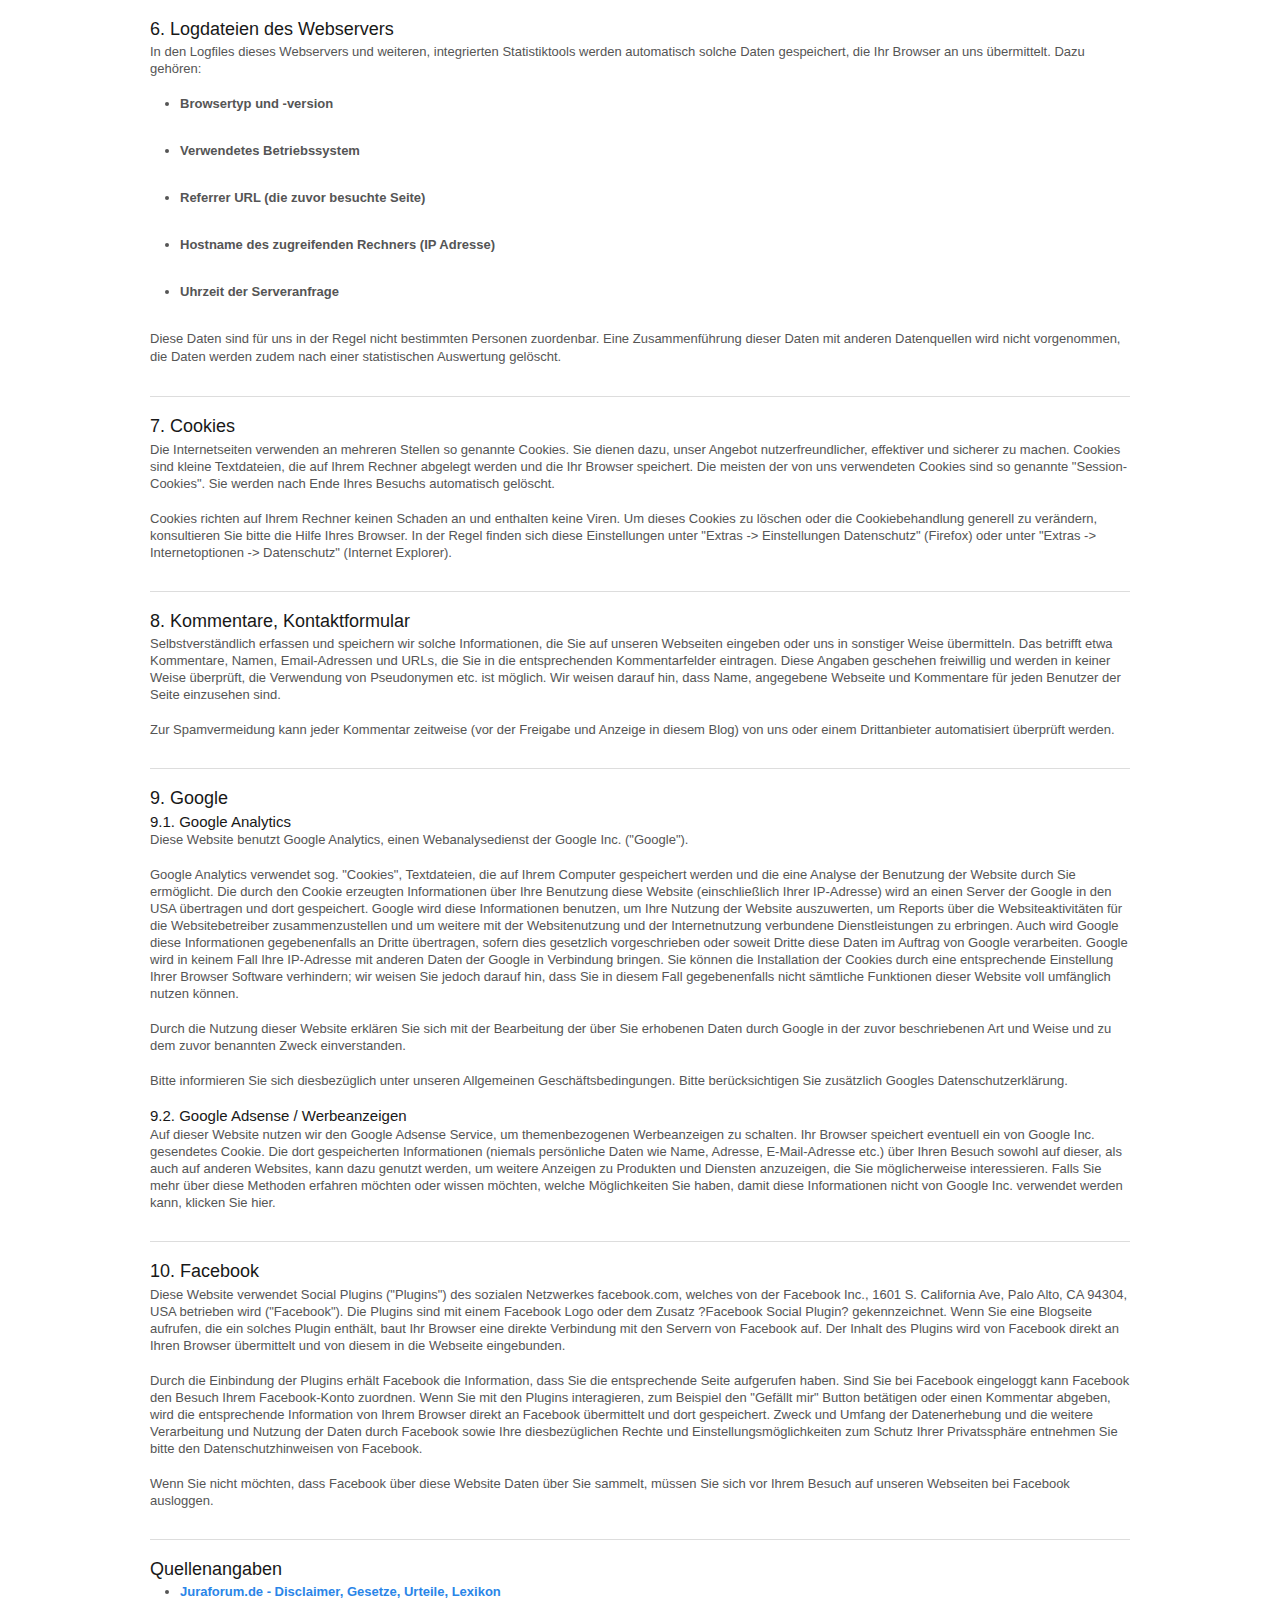
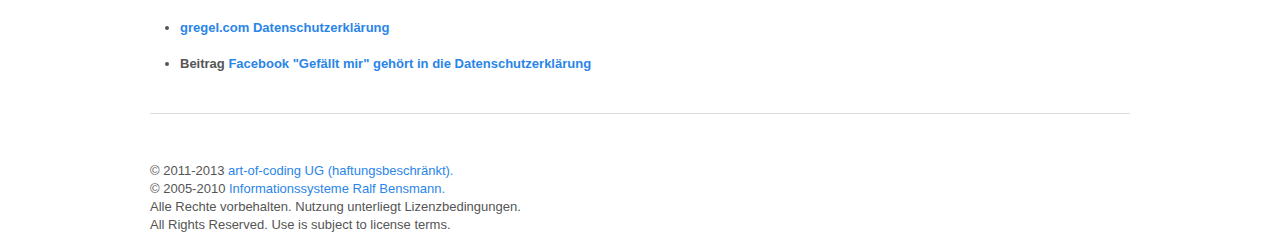
<file: imprint.html>
<!DOCTYPE html>
<!-- paulirish.com/2008/conditional-stylesheets-vs-css-hacks-answer-neither/ -->
<!--[if lt IE 7]>
<html class="no-js ie6 oldie" lang="en">
<![endif]-->
<!--[if IE 7]>
<html class="no-js ie7 oldie" lang="en">
<![endif]-->
<!--[if IE 8]>
<html class="no-js ie8 oldie" lang="en">
<![endif]-->
<!-- Consider adding an manifest.appcache: h5bp.com/d/Offline -->
<!--[if gt IE 8]><!-->
<html class="no-js" lang="en" xmlns="http://www.w3.org/1999/html">
<!--<![endif]-->
<head>
    <meta http-equiv="content-type" content="text/html; charset=UTF-8">
    <title>Ventplan - Machen Sie sich Luft!</title>
    <!-- Mobile viewport optimized: j.mp/bplateviewport -->
    <meta name="viewport" content="width=device-width,initial-scale=1">
    <link rel="stylesheet" type="text/css" href="resources/css/style.css">
    <!-- Included Foundation CSS Files -->
    <link rel="stylesheet" type="text/css" href="resources/css/foundation.css">
    <link rel="stylesheet" type="text/css" href="resources/css/app.css">
    <!--[if lt IE 9]>
    <link rel="stylesheet" type="text/css" href="resources/css/ie.css">
    <![endif]-->
    <!-- IE Fix for HTML5 Tags -->
    <!--[if lt IE 9]>
    <script src="http://html5shiv.googlecode.com/svn/trunk/html5.js"></script>
    <![endif]-->
    <!-- Favicon and Feed -->
    <link rel="shortcut icon" type="image/png" href="favicon.png">
    <!--<link rel="alternate" type="application/rss+xml" title="ventplan Feed" href="http://www.ventplan.com/feed/">-->
    <!--  iPhone Web App Home Screen Icon
    <link rel="apple-touch-icon" sizes="72x72" href="resources/images/devices/icon-ipad.png"/>
    <link rel="apple-touch-icon" sizes="114x114" href="resources/images/devices/icon-retina.png"/>
    <link rel="apple-touch-icon" href="resources/images/devices/icon.png"/>
    -->
    <!-- Enable Startup Image for iOS Home Screen Web App
    <meta name="apple-mobile-web-app-capable" content="yes"/>
    <link rel="apple-touch-startup-image" href="resources/images/mobile-load.png"/>
    -->
    <!-- Startup Image iPad Landscape (748x1024)
    <link rel="apple-touch-startup-image" href="resources/images/devices/load-ipad-landscape.png" media="screen and (min-device-width: 481px) and (max-device-width: 1024px) and (orientation:landscape)"/>
    -->
    <!-- Startup Image iPad Portrait (768x1004)
    <link rel="apple-touch-startup-image" href="resources/images/devices/load-ipad-portrait.png" media="screen and (min-device-width: 481px) and (max-device-width: 1024px) and (orientation:portrait)"/>
    -->
    <!-- Startup Image iPhone (320x460)
    <link rel="apple-touch-startup-image" href="resources/images/devices/load.png" media="screen and (max-device-width: 320px)"/>
    -->
    <link rel="canonical" href="http://www.ventplan.com/"/>
    <script type="text/javascript">
        var _gaq = _gaq || [];
        _gaq.push(['_setAccount', 'UA-7031917-4']);
        _gaq.push(['_trackPageview']);
        (function() {
            var ga = document.createElement('script');
            ga.type = 'text/javascript';
            ga.async = true;
            ga.src = ('https:' == document.location.protocol ? 'https://ssl' : 'http://www') + '.google-analytics.com/ga.js';
            var s = document.getElementsByTagName('script')[0];
            s.parentNode.insertBefore(ga, s);
        })();
    </script>
</head>
<body class="page page-id-11 page-template page-template-page-reverie-php">
<!-- Start the main container -->
<div id="container" class="container" role="document">
<!-- Row for blog navigation -->
<div class="row">
    <header class="twelve columns" role="banner">
        <div class="reverie-header">
            <!--
            <h1><img src="resources/images/ventplan_logo.jpg" alt="Ventplan - Auslegung von Lüftungsanlagen" /></h1>
            <h4 class="subheader">Auslegung von Lüftungsanlagen & Berechnung von lüftungstechnischen Maßnahmen</h4>
            <ul class="social-links options hide-on-phones">
                <li class="rss"><a href="feed/" style="float:right;" title="Follow via RSS"><img alt="Subscribe RSS" src="resources/images/subscribe.png"></a></li>
            </ul>
            -->
            <nav role="navigation">
                <dl class="nav hide-on-phones">
                    <dd id="menu-item-home" class="menu-item menu-item-type-post_type menu-item-object-page">
                        <a href="index.html">Ventplan</a>
                    </dd>
                    <dd id="menu-item-education" class="menu-item menu-item-type-post_type menu-item-object-page">
                        <a href="needful_things.html">N&uuml;tzliches</a>
                    </dd>
<!--
                    <dd id="menu-item-vendor" class="menu-item menu-item-type-post_type menu-item-object-page">
                        <a href="vendor.html">F&uuml;r Hersteller</a>
                    </dd>
-->
                    <dd id="menu-item-download" class="menu-item menu-item-type-post_type menu-item-object-page">
                        <a href="download.html">Download</a>
                    </dd>
                    <dd id="menu-item-tools" class="menu-item menu-item-type-post_type menu-item-object-page">
                        <a href="tools.html">Tools</a>
                    </dd>
                    <dd id="menu-item-kontakt" class="menu-item menu-item-type-post_type menu-item-object-page">
                        <a href="contact.html">Kontakt</a>
                    </dd>
                    <dd id="menu-item-impressum" class="menu-item menu-item-type-post_type menu-item-object-page current-menu-item page_item current_page_item">
                        <a href="imprint.html">Impressum</a>
                    </dd>
                </dl>
            </nav>
        </div>
    </header>
</div>
<!-- Row for main content area -->
<div class="container">
    <div class="row page-header border-bottom">
        <div class="seven columns">
            <h1><img src="resources/images/ventplan_logo.jpg" alt="Ventplan - Auslegung von Lüftungsanlagen"/></h1>
            <h2>
                <!--Irgendwer muss ja dafür geradestehen.-->
                Damit nicht alles nur hei&szlig;e Luft ist!<br/>
                <br/>
                Wir haben keine Angst vor dem Luftstr&ouml;mungspr&uuml;fer!
            </h2>
        </div>
        <div class="five columns pic">
            <img src="resources/images/ventplan/screen.jpg">
        </div>
    </div>
    <div class="row">
        <div class="four columns">
            <h3>Betreiber</h3>
            <p>
                art of coding UG (haftungsbeschr&auml;nkt)<br/>
                Homannstr. 4b<br/>
                21075 Hamburg<br/>
            </p>
            <p>
                Telefon: 040 52982023<br/>
                Email: <a href="mailto:contact@art-of-coding.eu">contact@art-of-coding.eu</a><br/>
                Webseite: <a target="_blank" href="http://www.art-of-coding.eu/">www.art-of-coding.eu</a>
            </p>
            <p>
                Amtsgericht Steinfurt, HRB 9049<br/>
                Gesch&auml;ftsf&uuml;hrer: Ralf Bensmann<br/>
            </p>
            <p>
                Steuernummer: 311/5840/2780<br/>
                USt ID: DE815258776<br/>
            </p>
        </div>
        <div class="four columns">
            <h3>V.i.S.d.P.</h3>
            <p>
                Herr Ralf Bensmann<br/>
                Homannstr. 4b<br/>
                21075 Hamburg<br/>
            </p>
            <p>
                Telefon: 040 52982023<br/>
                Email: <a href="mailto:contact@bensmann.com">contact@bensmann.com</a><br/>
                Webseite: <a target="_blank" href="http://www.bensmann.com/">www.bensmann.com</a>
            </p>
        </div>
    </div>
    <div class="row">
        <hr>
    </div>
    <div class="row">
        <div class="twenty columns">
            <h3>Rechtliche Hinweise</h3>
        </div>
    </div>
    <div class="row">
        <div class="twenty columns">
            <h5>1. Haftungsbeschränkung</h5>
            <p>Die Inhalte dieser Website werden mit größtmöglicher Sorgfalt erstellt. Der Anbieter übernimmt jedoch keine Gewähr für die Richtigkeit, Vollständigkeit und Aktualität der bereitgestellten Inhalte. Die Nutzung der Inhalte der Website erfolgt auf eigene Gefahr des Nutzers. Namentlich gekennzeichnete Beiträge geben die Meinung des jeweiligen Autors und nicht immer die Meinung des Anbieters wieder. Mit der reinen Nutzung der Website des Anbieters kommt keinerlei Vertragsverhältnis zwischen dem Nutzer und dem Anbieter zustande.</p>
        </div>
    </div>
    <div class="row">
        <hr>
    </div>
    <div class="row">
        <div class="twenty columns">
            <h5>2. Externe Links</h5>
            <p>Diese Website enthält Verknüpfungen zu Websites Dritter ("externe Links"). Diese Websites unterliegen der Haftung der jeweiligen Betreiber. Der Anbieter hat bei der erstmaligen Verknüpfung der externen Links die fremden Inhalte daraufhin überprüft, ob etwaige Rechtsverstöße bestehen. Zu dem Zeitpunkt waren keine Rechtsverstöße ersichtlich. Der Anbieter hat keinerlei Einfluss auf die aktuelle und zukünftige Gestaltung und auf die Inhalte der verknüpften Seiten. Das Setzen von externen Links bedeutet nicht, dass sich der Anbieter die hinter dem Verweis oder Link liegenden Inhalte zu Eigen macht. Eine ständige Kontrolle dieser externen Links ist für den Anbieter ohne konkrete Hinweise auf Rechtsverstöße nicht zumutbar. Bei Kenntnis von Rechtsverstößen werden jedoch derartige externe Links unverzüglich gelöscht.</p>
        </div>
    </div>
    <div class="row">
        <hr>
    </div>
    <div class="row">
        <div class="twenty columns">
            <h5>3. Urheber- und Leistungsschutzrechte</h5>
            <p>Die auf dieser Website veröffentlichten Inhalte unterliegen dem deutschen Urheber- und Leistungsschutzrecht. Jede vom deutschen Urheber- und Leistungsschutzrecht nicht zugelassene Verwertung bedarf der vorherigen schriftlichen Zustimmung des Anbieters oder jeweiligen Rechteinhabers. Dies gilt insbesondere für Vervielfältigung, Bearbeitung, Übersetzung, Einspeicherung, Verarbeitung bzw. Wiedergabe von Inhalten in Datenbanken oder anderen elektronischen Medien und Systemen. Inhalte und Rechte Dritter sind dabei als solche gekennzeichnet. Die unerlaubte Vervielfältigung oder Weitergabe einzelner Inhalte oder kompletter Seiten ist nicht gestattet und strafbar. Lediglich die Herstellung von Kopien und Downloads für den persönlichen, privaten und nicht kommerziellen Gebrauch ist erlaubt. Die Darstellung dieser Website in fremden Frames ist nur mit schriftlicher Erlaubnis zulässig.</p>
        </div>
    </div>
    <div class="row">
        <hr>
    </div>
    <div class="row">
        <div class="twenty columns">
            <h5>4. Datenschutz</h5>
            <p>Durch den Besuch der Website des Anbieters können Informationen über den Zugriff (Datum, Uhrzeit, betrachtete Seite) gespeichert werden. Diese Daten gehören nicht zu den personenbezogenen Daten, sondern sind anonymisiert. Sie werden ausschließlich zu statistischen Zwecken ausgewertet. Eine Weitergabe an Dritte, zu kommerziellen oder nichtkommerziellen Zwecken, findet nicht statt. Der Anbieter weist ausdrücklich darauf hin, dass die Datenübertragung im Internet (z.B. bei der Kommunikation per E-Mail) Sicherheitslücken aufweisen und nicht lückenlos vor dem Zugriff durch Dritte geschützt werden kann. Die Verwendung der Kontaktdaten des Impressums zur gewerblichen Werbung ist ausdrücklich nicht erwünscht, es sei denn der Anbieter hatte zuvor seine schriftliche Einwilligung erteilt oder es besteht bereits eine Geschäftsbeziehung. Der Anbieter und alle auf dieser Website genannten Personen widersprechen hiermit jeder kommerziellen Verwendung und Weitergabe ihrer Daten.</p>
        </div>
    </div>
    <div class="row">
        <hr>
    </div>
    <div class="row">
        <div class="twenty columns">
            <h5>5. Besondere Nutzungsbedingungen</h5>
            <p>Soweit besondere Bedingungen für einzelne Nutzungen dieser Website von den vorgenannten Nummern 1. bis 4. abweichen, wird an entsprechender Stelle ausdrücklich darauf hingewiesen. In diesem Falle gelten im jeweiligen Einzelfall die besonderen Nutzungsbedingungen.</p>
        </div>
    </div>
    <div class="row">
        <hr>
    </div>
    <div class="row">
        <div class="twenty columns">
            <h5>6. Logdateien des Webservers</h5>
            <p>
                In den Logfiles dieses Webservers und weiteren, integrierten Statistiktools werden automatisch solche Daten gespeichert, die Ihr Browser an uns übermittelt. Dazu gehören:
            <ul class="disc">
                <li>Browsertyp und -version</li>
                <li>Verwendetes Betriebssystem</li>
                <li>Referrer URL (die zuvor besuchte Seite)</li>
                <li>Hostname des zugreifenden Rechners (IP Adresse)</li>
                <li>Uhrzeit der Serveranfrage</li>
            </ul>
            Diese Daten sind für uns in der Regel nicht bestimmten Personen zuordenbar. Eine Zusammenführung dieser Daten mit anderen Datenquellen wird nicht vorgenommen, die Daten werden zudem nach einer statistischen Auswertung gelöscht.
            </p>
        </div>
    </div>
    <div class="row">
        <hr>
    </div>
    <div class="row">
        <div class="twenty columns">
            <h5>7. Cookies</h5>
            <p>Die Internetseiten verwenden an mehreren Stellen so genannte Cookies. Sie dienen dazu, unser Angebot nutzerfreundlicher, effektiver und sicherer zu machen. Cookies sind kleine Textdateien, die auf Ihrem Rechner abgelegt werden und die Ihr Browser speichert. Die meisten der von uns verwendeten Cookies sind so genannte "Session-Cookies". Sie werden nach Ende Ihres Besuchs automatisch gelöscht.</p>
            <p>Cookies richten auf Ihrem Rechner keinen Schaden an und enthalten keine Viren. Um dieses Cookies zu löschen oder die Cookiebehandlung generell zu verändern, konsultieren Sie bitte die Hilfe Ihres Browser. In der Regel finden sich diese Einstellungen unter "Extras -> Einstellungen Datenschutz" (Firefox) oder unter "Extras -> Internetoptionen -> Datenschutz" (Internet Explorer).</p>
        </div>
    </div>
    <div class="row">
        <hr>
    </div>
    <div class="row">
        <div class="twenty columns">
            <h5>8. Kommentare, Kontaktformular</h5>
            <p>Selbstverständlich erfassen und speichern wir solche Informationen, die Sie auf unseren Webseiten eingeben oder uns in sonstiger Weise übermitteln. Das betrifft etwa Kommentare, Namen, Email-Adressen und URLs, die Sie in die entsprechenden Kommentarfelder eintragen. Diese Angaben geschehen freiwillig und werden in keiner Weise überprüft, die Verwendung von Pseudonymen etc. ist möglich. Wir weisen darauf hin, dass Name, angegebene Webseite und Kommentare für jeden Benutzer der Seite einzusehen sind.</p>
            <p>Zur Spamvermeidung kann jeder Kommentar zeitweise (vor der Freigabe und Anzeige in diesem Blog) von uns oder einem Drittanbieter automatisiert überprüft werden.</p>
        </div>
    </div>
    <div class="row">
        <hr>
    </div>
    <div class="row">
        <div class="twenty columns">
            <h5>9. Google</h5>
            <h6>9.1. Google Analytics</h6>
            <p>Diese Website benutzt Google Analytics, einen Webanalysedienst der Google Inc. ("Google").</p>
            <p>Google Analytics verwendet sog. "Cookies", Textdateien, die auf Ihrem Computer gespeichert werden und die eine Analyse der Benutzung der Website durch Sie ermöglicht. Die durch den Cookie erzeugten Informationen über Ihre Benutzung diese Website (einschließlich Ihrer IP-Adresse) wird an einen Server der Google in den USA übertragen und dort gespeichert. Google wird diese Informationen benutzen, um Ihre Nutzung der Website auszuwerten, um Reports über die Websiteaktivitäten für die Websitebetreiber zusammenzustellen und um weitere mit der Websitenutzung und der Internetnutzung verbundene Dienstleistungen zu erbringen. Auch wird Google diese Informationen gegebenenfalls an Dritte übertragen, sofern dies gesetzlich vorgeschrieben oder soweit Dritte diese Daten im Auftrag von Google verarbeiten. Google wird in keinem Fall Ihre IP-Adresse mit anderen Daten der Google in Verbindung bringen. Sie können die Installation der Cookies durch eine entsprechende Einstellung Ihrer Browser Software verhindern; wir weisen Sie jedoch darauf hin, dass Sie in diesem Fall gegebenenfalls nicht sämtliche Funktionen dieser Website voll umfänglich nutzen können.</p>
            <p>Durch die Nutzung dieser Website erklären Sie sich mit der Bearbeitung der über Sie erhobenen Daten durch Google in der zuvor beschriebenen Art und Weise und zu dem zuvor benannten Zweck einverstanden.</p>
            <p>Bitte informieren Sie sich diesbezüglich unter unseren Allgemeinen Geschäftsbedingungen. Bitte berücksichtigen Sie zusätzlich Googles Datenschutzerklärung.</p>
            <h6>9.2. Google Adsense / Werbeanzeigen</h6>
            <p>Auf dieser Website nutzen wir den Google Adsense Service, um themenbezogenen Werbeanzeigen zu schalten. Ihr Browser speichert eventuell ein von Google Inc. gesendetes Cookie. Die dort gespeicherten Informationen (niemals persönliche Daten wie Name, Adresse, E-Mail-Adresse etc.) über Ihren Besuch sowohl auf dieser, als auch auf anderen Websites, kann dazu genutzt werden, um weitere Anzeigen zu Produkten und Diensten anzuzeigen, die Sie möglicherweise interessieren. Falls Sie mehr über diese Methoden erfahren möchten oder wissen möchten, welche Möglichkeiten Sie haben, damit diese Informationen nicht von Google Inc. verwendet werden kann, klicken Sie hier.</p>
        </div>
    </div>
    <div class="row">
        <hr>
    </div>
    <div class="row">
        <div class="twenty columns">
            <h5>10. Facebook</h5>
            <p>Diese Website verwendet Social Plugins ("Plugins") des sozialen Netzwerkes facebook.com, welches von der Facebook Inc., 1601 S. California Ave, Palo Alto, CA 94304, USA betrieben wird ("Facebook"). Die Plugins sind mit einem Facebook Logo oder dem Zusatz ?Facebook Social Plugin? gekennzeichnet. Wenn Sie eine Blogseite aufrufen, die ein solches Plugin enthält, baut Ihr Browser eine direkte Verbindung mit den Servern von Facebook auf. Der Inhalt des Plugins wird von Facebook direkt an Ihren Browser übermittelt und von diesem in die Webseite eingebunden.</p>
            <p>Durch die Einbindung der Plugins erhält Facebook die Information, dass Sie die entsprechende Seite aufgerufen haben. Sind Sie bei Facebook eingeloggt kann Facebook den Besuch Ihrem Facebook-Konto zuordnen. Wenn Sie mit den Plugins interagieren, zum Beispiel den "Gefällt mir" Button betätigen oder einen Kommentar abgeben, wird die entsprechende Information von Ihrem Browser direkt an Facebook übermittelt und dort gespeichert. Zweck und Umfang der Datenerhebung und die weitere Verarbeitung und Nutzung der Daten durch Facebook sowie Ihre diesbezüglichen Rechte und Einstellungsmöglichkeiten zum Schutz Ihrer Privatssphäre entnehmen Sie bitte den Datenschutzhinweisen von Facebook.</p>
            <p>Wenn Sie nicht möchten, dass Facebook über diese Website Daten über Sie sammelt, müssen Sie sich vor Ihrem Besuch auf unseren Webseiten bei Facebook ausloggen.</p>
        </div>
    </div>
    <div class="row">
        <hr>
    </div>
    <div class="row">
        <div class="twenty columns">
            <h5>Quellenangaben</h5>
            <ul class="disc">
                <li>
                    <a target="_blank" href="http://www.juraforum.de/">Juraforum.de - Disclaimer, Gesetze, Urteile, Lexikon</a>
                </li>
                <li>
                    <a target="_blank" href="http://www.gregel.com/about/datenschutzerklaerung/">gregel.com Datenschutzerklärung</a>
                </li>
                <li>Beitrag
                    <a target="_blank" href="http://www.gregel.com/8059/facebook-gefaellt-mir-gehoert-in-die-datenschutzerklaerung/">Facebook "Gefällt mir" gehört in die Datenschutzerklärung</a>
                </li>
            </ul>
        </div>
    </div>
    <div class="row">
        <hr>
    </div>
</div>
<!-- End container -->
<footer id="content-info" role="contentinfo">
    <div class="row">
        <div class="twelve columns">
            &copy; 2011-2013
            <a target="_blank" href="http://www.art-of-coding.eu/">art-of-coding UG (haftungsbeschränkt).</a><br/>
            &copy; 2005-2010
            <a target="_blank" href="http://www.bensmann.com/">Informationssysteme Ralf Bensmann.</a><br/>
            Alle Rechte vorbehalten. Nutzung unterliegt Lizenzbedingungen.<br/>
            All Rights Reserved. Use is subject to license terms.<br/>
            <br/>
        </div>
    </div>
</footer>
</div>
<!-- Container End -->
</body>
</html>
</file>
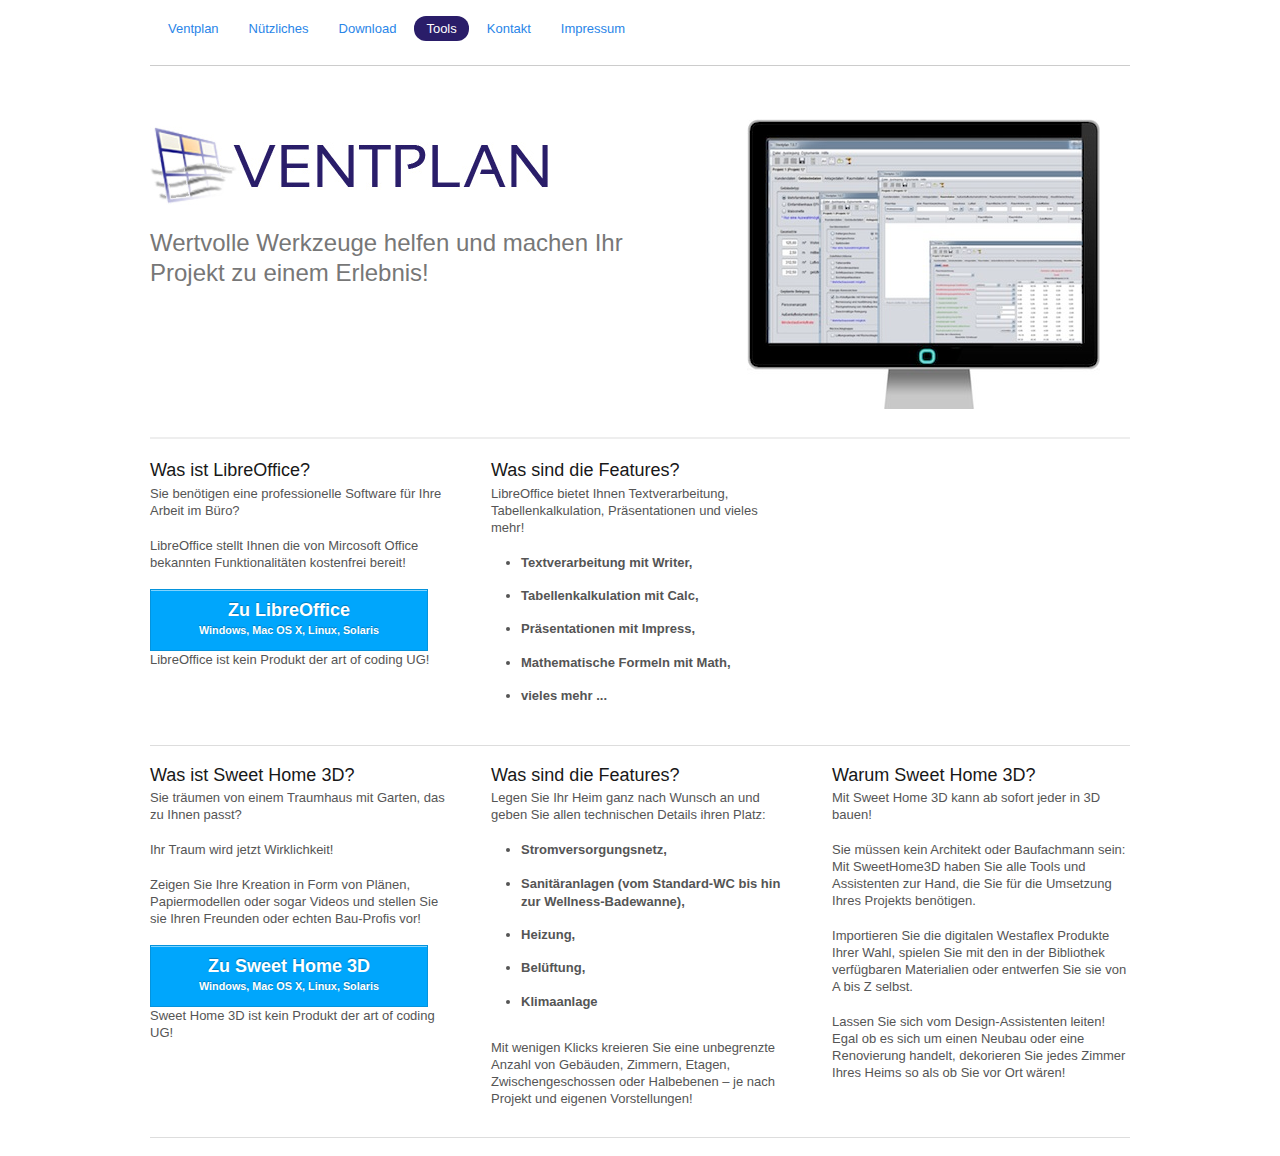
<file: tools.html>
<!DOCTYPE html>
<!-- paulirish.com/2008/conditional-stylesheets-vs-css-hacks-answer-neither/ -->
<!--[if lt IE 7]>
<html class="no-js ie6 oldie" lang="en"> <![endif]-->
<!--[if IE 7]>
<html class="no-js ie7 oldie" lang="en"> <![endif]-->
<!--[if IE 8]>
<html class="no-js ie8 oldie" lang="en"> <![endif]-->
<!-- Consider adding an manifest.appcache: h5bp.com/d/Offline -->
<!--[if gt IE 8]><!-->
<html class="no-js" lang="en" xmlns="http://www.w3.org/1999/html"> <!--<![endif]-->
<head>
    <meta http-equiv="content-type" content="text/html; charset=UTF-8">
    <title>Ventplan - Machen Sie sich Luft!</title>
    <!-- Mobile viewport optimized: j.mp/bplateviewport -->
    <meta name="viewport" content="width=device-width,initial-scale=1">
    <link rel="stylesheet" type="text/css" href="resources/css/style.css">
    <!-- Included Foundation CSS Files -->
    <link rel="stylesheet" type="text/css" href="resources/css/foundation.css">
    <link rel="stylesheet" type="text/css" href="resources/css/app.css">
    <!--[if lt IE 9]>
    <link rel="stylesheet" type="text/css" href="resources/css/ie.css">
    <![endif]-->
    <!-- IE Fix for HTML5 Tags -->
    <!--[if lt IE 9]>
    <script src="http://html5shiv.googlecode.com/svn/trunk/html5.js"></script>
    <![endif]-->
    <!-- Favicon and Feed -->
    <link rel="shortcut icon" type="image/png" href="favicon.png">
    <!--<link rel="alternate" type="application/rss+xml" title="ventplan Feed" href="http://www.ventplan.com/feed/">-->
    <!--  iPhone Web App Home Screen Icon
    <link rel="apple-touch-icon" sizes="72x72" href="resources/images/devices/icon-ipad.png"/>
    <link rel="apple-touch-icon" sizes="114x114" href="resources/images/devices/icon-retina.png"/>
    <link rel="apple-touch-icon" href="resources/images/devices/icon.png"/>
    -->
    <!-- Enable Startup Image for iOS Home Screen Web App
    <meta name="apple-mobile-web-app-capable" content="yes"/>
    <link rel="apple-touch-startup-image" href="resources/images/mobile-load.png"/>
    -->
    <!-- Startup Image iPad Landscape (748x1024)
    <link rel="apple-touch-startup-image" href="resources/images/devices/load-ipad-landscape.png" media="screen and (min-device-width: 481px) and (max-device-width: 1024px) and (orientation:landscape)"/>
    -->
    <!-- Startup Image iPad Portrait (768x1004)
    <link rel="apple-touch-startup-image" href="resources/images/devices/load-ipad-portrait.png" media="screen and (min-device-width: 481px) and (max-device-width: 1024px) and (orientation:portrait)"/>
    -->
    <!-- Startup Image iPhone (320x460)
    <link rel="apple-touch-startup-image" href="resources/images/devices/load.png" media="screen and (max-device-width: 320px)"/>
    -->
    <link rel="canonical" href="http://www.ventplan.com/"/>
    <script type="text/javascript">
        var _gaq = _gaq || [];
        _gaq.push(['_setAccount', 'UA-7031917-4']);
        _gaq.push(['_trackPageview']);
        (function() {
            var ga = document.createElement('script');
            ga.type = 'text/javascript';
            ga.async = true;
            ga.src = ('https:' == document.location.protocol ? 'https://ssl' : 'http://www') + '.google-analytics.com/ga.js';
            var s = document.getElementsByTagName('script')[0];
            s.parentNode.insertBefore(ga, s);
        })();
    </script>
</head>
<body class="page page-id-11 page-template page-template-page-reverie-php">
<!-- Start the main container -->
<div id="container" class="container" role="document">
    <!-- Row for blog navigation -->
    <div class="row">
        <header class="twelve columns" role="banner">
            <div class="reverie-header">
                <!--
                <h1><img src="resources/images/ventplan_logo.jpg" alt="Ventplan - Auslegung von Lüftungsanlagen" /></h1>
                <h4 class="subheader">Auslegung von Lüftungsanlagen & Berechnung von lüftungstechnischen Maßnahmen</h4>
                <ul class="social-links options hide-on-phones">
                    <li class="rss"><a href="feed/" style="float:right;" title="Follow via RSS"><img alt="Subscribe RSS" src="resources/images/subscribe.png"></a></li>
                </ul>
                -->
                <nav role="navigation">
                    <dl class="nav hide-on-phones">
                        <dd id="menu-item-home" class="menu-item menu-item-type-post_type menu-item-object-page">
                            <a href="index.html">Ventplan</a>
                        </dd>
                        <dd id="menu-item-education" class="menu-item menu-item-type-post_type menu-item-object-page">
                            <a href="needful_things.html">N&uuml;tzliches</a>
                        </dd>
<!--
                        <dd id="menu-item-vendor" class="menu-item menu-item-type-post_type menu-item-object-page">
                            <a href="vendor.html">F&uuml;r Hersteller</a>
                        </dd>
-->
                        <dd id="menu-item-download" class="menu-item menu-item-type-post_type menu-item-object-page">
                            <a href="download.html">Download</a>
                        </dd>
                        <dd id="menu-item-tools" class="menu-item menu-item-type-post_type menu-item-object-page current-menu-item page_item current_page_item">
                            <a href="tools.html">Tools</a>
                        </dd>
                        <dd id="menu-item-kontakt" class="menu-item menu-item-type-post_type menu-item-object-page">
                            <a href="contact.html">Kontakt</a>
                        </dd>
                        <dd id="menu-item-impressum" class="menu-item menu-item-type-post_type menu-item-object-page">
                            <a href="imprint.html">Impressum</a>
                        </dd>
                    </dl>
                </nav>
            </div>
        </header>
    </div>
    <!-- Row for main content area -->
    <div class="container">
        <div class="row page-header border-bottom">
            <div class="seven columns">
                <h1><img src="resources/images/ventplan_logo.jpg" alt="Ventplan - Auslegung von Lüftungsanlagen"/></h1>
                <h2>
                    Wertvolle Werkzeuge helfen und machen Ihr Projekt zu einem Erlebnis!
                </h2>
            </div>
            <div class="five columns pic">
                <img src="resources/images/ventplan/screen.jpg">
            </div>
        </div>
        <div class="row">
            <div class="four columns">
                <a name="LibreOffice"></a>
                <h5>Was ist LibreOffice?</h5>
                <p>Sie ben&ouml;tigen eine professionelle Software für Ihre Arbeit im B&uuml;ro?</p>
                <p></p>
                <p>LibreOffice stellt Ihnen die von Mircosoft Office bekannten Funktionalit&auml;ten kostenfrei bereit!</p>
                <a id="libreofficeLandingPage" target="_new" href="http://de.libreoffice.org/home/" class="nice blue large button">Zu LibreOffice<br>
                    <small>Windows, Mac OS X, Linux, Solaris</small>
                </a>
                <p>LibreOffice ist kein Produkt der art of coding UG!</p>
            </div>
            <div class="four columns">
                <h5>Was sind die Features?</h5>
                <p>LibreOffice bietet Ihnen Textverarbeitung, Tabellenkalkulation, Präsentationen und vieles mehr!</p>
                <ul class="disc">
                    <li>Textverarbeitung mit Writer,</li>
                    <li>Tabellenkalkulation mit Calc,</li>
                    <li>Präsentationen mit Impress,</li>
                    <li>Mathematische Formeln mit Math,</li>
                    <li>vieles mehr ...</li>
                </ul>
            </div>
        </div>
        <div class="row">
            <hr>
        </div>
        <div class="row">
            <div class="four columns">
                <a name="SweetHome3D"></a>
                <h5>Was ist Sweet Home 3D?</h5>
                <p>Sie träumen von einem Traumhaus mit Garten, das zu Ihnen passt?</p>
                <p>Ihr Traum wird jetzt Wirklichkeit!</p>
                <p>Zeigen Sie Ihre Kreation in Form von Plänen, Papiermodellen oder sogar Videos und stellen Sie sie Ihren Freunden oder echten Bau-Profis vor!</p>
                <a id="sweetHome3DLandingPage" target="_new" href="http://www.sweethome3d.com/de/" class="nice blue large button">Zu Sweet Home 3D<br>
                    <small>Windows, Mac OS X, Linux, Solaris</small>
                </a>
                <p>Sweet Home 3D ist kein Produkt der art of coding UG!</p>
            </div>
            <div class="four columns">
                <h5>Was sind die Features?</h5>
                <p>Legen Sie Ihr Heim ganz nach Wunsch an und geben Sie allen technischen Details ihren Platz:</p>
                <ul class="disc">
                    <li>Stromversorgungsnetz,</li>
                    <li>Sanitäranlagen (vom Standard-WC bis hin zur Wellness-Badewanne),</li>
                    <li>Heizung,</li>
                    <li>Belüftung,</li>
                    <li>Klimaanlage</li>
                </ul>
                <p>Mit wenigen Klicks kreieren Sie eine unbegrenzte Anzahl von Gebäuden, Zimmern, Etagen, Zwischengeschossen oder Halbebenen – je nach Projekt und eigenen Vorstellungen!</p>
            </div>
            <div class="four columns">
                <h5>Warum Sweet Home 3D?</h5>
                <p>Mit Sweet Home 3D kann ab sofort jeder in 3D bauen!</p>
                <p>Sie müssen kein Architekt oder Baufachmann sein: Mit SweetHome3D haben Sie alle Tools und Assistenten zur Hand, die Sie für die Umsetzung Ihres Projekts benötigen.</p>
                <p>Importieren Sie die digitalen Westaflex Produkte Ihrer Wahl, spielen Sie mit den in der Bibliothek verfügbaren Materialien oder entwerfen Sie sie von A bis Z selbst.</p>
                <p>Lassen Sie sich vom Design-Assistenten leiten! Egal ob es sich um einen Neubau oder eine Renovierung handelt, dekorieren Sie jedes Zimmer Ihres Heims so als ob Sie vor Ort wären!</p>
            </div>
        </div>
        <div class="row">
            <hr>
        </div>
    </div>
</div>
<!-- Container End -->
</body>
</html>
</file>
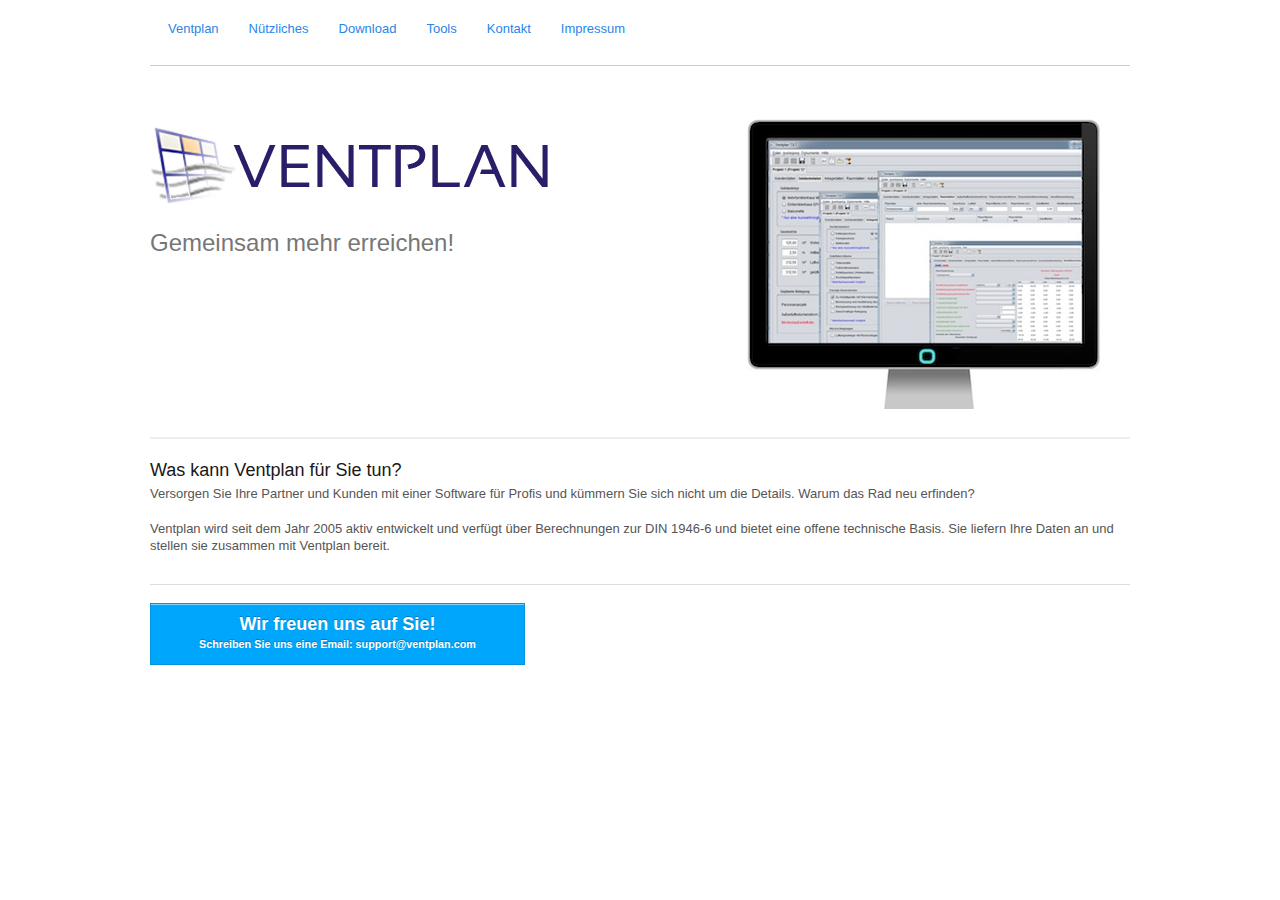
<file: vendor.html>
<!DOCTYPE html>
<!-- paulirish.com/2008/conditional-stylesheets-vs-css-hacks-answer-neither/ -->
<!--[if lt IE 7]>
<html class="no-js ie6 oldie" lang="en"> <![endif]-->
<!--[if IE 7]>
<html class="no-js ie7 oldie" lang="en"> <![endif]-->
<!--[if IE 8]>
<html class="no-js ie8 oldie" lang="en"> <![endif]-->
<!-- Consider adding an manifest.appcache: h5bp.com/d/Offline -->
<!--[if gt IE 8]><!-->
<html class="no-js" lang="en"> <!--<![endif]-->
<head>
    <meta http-equiv="content-type" content="text/html; charset=UTF-8">
    <title>Ventplan - Machen Sie sich Luft!</title>
    <!-- Mobile viewport optimized: j.mp/bplateviewport -->
    <meta name="viewport" content="width=device-width,initial-scale=1">
    <link rel="stylesheet" type="text/css" href="resources/css/style.css">
    <!-- Included Foundation CSS Files -->
    <link rel="stylesheet" type="text/css" href="resources/css/foundation.css">
    <link rel="stylesheet" type="text/css" href="resources/css/app.css">
    <!--[if lt IE 9]>
    <link rel="stylesheet" type="text/css" href="resources/css/ie.css">
    <![endif]-->
    <!-- IE Fix for HTML5 Tags -->
    <!--[if lt IE 9]>
    <script src="http://html5shiv.googlecode.com/svn/trunk/html5.js"></script>
    <![endif]-->
    <!-- Favicon and Feed -->
    <link rel="shortcut icon" type="image/png" href="favicon.png">
    <!--<link rel="alternate" type="application/rss+xml" title="ventplan Feed" href="http://www.ventplan.com/feed/">-->
    <!--  iPhone Web App Home Screen Icon
    <link rel="apple-touch-icon" sizes="72x72" href="resources/images/devices/icon-ipad.png"/>
    <link rel="apple-touch-icon" sizes="114x114" href="resources/images/devices/icon-retina.png"/>
    <link rel="apple-touch-icon" href="resources/images/devices/icon.png"/>
    -->
    <!-- Enable Startup Image for iOS Home Screen Web App
    <meta name="apple-mobile-web-app-capable" content="yes"/>
    <link rel="apple-touch-startup-image" href="resources/images/mobile-load.png"/>
    -->
    <!-- Startup Image iPad Landscape (748x1024)
    <link rel="apple-touch-startup-image" href="resources/images/devices/load-ipad-landscape.png" media="screen and (min-device-width: 481px) and (max-device-width: 1024px) and (orientation:landscape)"/>
    -->
    <!-- Startup Image iPad Portrait (768x1004)
    <link rel="apple-touch-startup-image" href="resources/images/devices/load-ipad-portrait.png" media="screen and (min-device-width: 481px) and (max-device-width: 1024px) and (orientation:portrait)"/>
    -->
    <!-- Startup Image iPhone (320x460)
    <link rel="apple-touch-startup-image" href="resources/images/devices/load.png" media="screen and (max-device-width: 320px)"/>
    -->
    <link rel="canonical" href="http://www.ventplan.com/"/>
    <script type="text/javascript">
        var _gaq = _gaq || [];
        _gaq.push(['_setAccount', 'UA-7031917-4']);
        _gaq.push(['_trackPageview']);
        (function() {
            var ga = document.createElement('script');
            ga.type = 'text/javascript';
            ga.async = true;
            ga.src = ('https:' == document.location.protocol ? 'https://ssl' : 'http://www') + '.google-analytics.com/ga.js';
            var s = document.getElementsByTagName('script')[0];
            s.parentNode.insertBefore(ga, s);
        })();
    </script>
</head>
<body class="page page-id-11 page-template page-template-page-reverie-php">
<!-- Start the main container -->
<div id="container" class="container" role="document">
    <!-- Row for blog navigation -->
    <div class="row">
        <header class="twelve columns" role="banner">
            <div class="reverie-header">
                <!--
                <h1><img src="resources/images/ventplan_logo.jpg" alt="Ventplan - Auslegung von Lüftungsanlagen" /></h1>
                <h4 class="subheader">Auslegung von Lüftungsanlagen & Berechnung von lüftungstechnischen Maßnahmen</h4>
                <ul class="social-links options hide-on-phones">
                    <li class="rss"><a href="feed/" style="float:right;" title="Follow via RSS"><img alt="Subscribe RSS" src="resources/images/subscribe.png"></a></li>
                </ul>
                -->
                <nav role="navigation">
                    <dl class="nav hide-on-phones">
                        <dd id="menu-item-home" class="menu-item menu-item-type-post_type menu-item-object-page">
                            <a href="index.html">Ventplan</a>
                        </dd>
                        <dd id="menu-item-education" class="menu-item menu-item-type-post_type menu-item-object-page">
                            <a href="needful_things.html">N&uuml;tzliches</a>
                        </dd>
<!--
                        <dd id="menu-item-vendor" class="menu-item menu-item-type-post_type menu-item-object-page current-menu-item page_item current_page_item"">
                            <a href="vendor.html">F&uuml;r Hersteller</a>
                        </dd>
-->
                        <dd id="menu-item-download" class="menu-item menu-item-type-post_type menu-item-object-page">
                            <a href="download.html">Download</a>
                        </dd>
                        <dd id="menu-item-tools" class="menu-item menu-item-type-post_type menu-item-object-page">
                            <a href="tools.html">Tools</a>
                        </dd>
                        <dd id="menu-item-kontakt" class="menu-item menu-item-type-post_type menu-item-object-page">
                            <a href="contact.html">Kontakt</a>
                        </dd>
                        <dd id="menu-item-impressum" class="menu-item menu-item-type-post_type menu-item-object-page">
                            <a href="imprint.html">Impressum</a>
                        </dd>
                    </dl>
                </nav>
            </div>
        </header>
    </div>
    <!-- Row for main content area -->
    <div class="container">
        <div class="row page-header border-bottom">
            <div class="seven columns">
                <h1><img src="resources/images/ventplan_logo.jpg" alt="Ventplan - Auslegung von Lüftungsanlagen"/>
                </h1>
                <h2>
                    Gemeinsam mehr erreichen!<br/>
                </h2>
            </div>
            <div class="five columns pic">
                <img src="resources/images/ventplan/screen.jpg">
            </div>
        </div>
        <div class="row">
            <div class="twenty columns">
                <h5>Was kann Ventplan f&uuml;r Sie tun?</h5>
                <p>Versorgen Sie Ihre Partner und Kunden mit einer Software für Profis und k&uuml;mmern Sie sich nicht um die Details. Warum das Rad neu erfinden?</p>
                <p>Ventplan wird seit dem Jahr 2005 aktiv entwickelt und verf&uuml;gt &uuml;ber Berechnungen zur DIN 1946-6 und bietet eine offene technische Basis. Sie liefern Ihre Daten an und stellen sie zusammen mit Ventplan bereit.</p>
            </div>
        </div>
        <div class="row">
            <hr>
        </div>
        <div class="row">
            <div class="twenty columns">
                <a href="contact.html" class="nice blue large button">
                    Wir freuen uns auf Sie!<br/>
                    <small>
                        Schreiben Sie uns eine Email: support@ventplan.com
                    </small>
                </a>
            </div>
        </div>
    </div>
</div>
<!-- Container End -->
</body>
</html>
</file>
<file: resources/css/app.css>
/* Artfully masterminded by ZURB  */

/* -------------------------------------------------- 
   Table of Contents
-----------------------------------------------------
:: Shared Styles
:: Page Name 1
:: Page Name 2
*/

/* -----------------------------------------
  Shared Styles
----------------------------------------- */

/* -----------------------------------------
  Page Name 1
----------------------------------------- */

/* -----------------------------------------
  Page Name 2
----------------------------------------- */
</file>
<file: resources/css/ie.css>
/* This is for all IE specfific style less than IE9. We hate IE. */

div.panel {
    border: 1px solid #ccc;
}
</file>
<file: resources/css/style.css>
/*
Theme Name:         Reverie
Theme URI:          http://themefortress.com/reverie/
Description:        Reverie is a HTML5 responsive WordPress framework based on the beauty of ZURB's Foundation.
Version:            1.0.0
Author:             Zhen Huang
Author URI:         http://themefortress.com/

License:            MIT License
License URI:        http://www.opensource.org/licenses/mit-license.php
*/

/* -------------------------------------------------- 
   Table of Contents
-----------------------------------------------------
:: Customized Adjustments of Foundation for WordPress
:: Styling Basic WordPress Outputs
:: Customize Foundation Style Pagination for WP-Pagenavi
:: Your Customized Style
*/

/* ---------------------------------------------------
   Customized Adjustments of Foundation for WordPress
--------------------------------------------------- */

/* Auto Height for Images for Responsive Design */
img {
    height: auto;
}

li {
    margin-bottom: 2% !important;
}

/* ZURB Navi for Foundation */
dl.nav {
    display: block;
    width: auto;
    height: 27px;
    margin: 0 0 18px;
}

dl.nav dt, dl.nav dd {
    float: left;
    display: inline;
}

dl.nav dt {
    color: #999;
    font-weight: normal;
}

dl.nav dd a {
    text-decoration: none;
    margin-left: 6px;
    padding: 5px 12px;
    -webkit-border-radius: 12px;
    -moz-border-radius: 12px;
}

dl.nav dd a:hover {
    background: #eee;
}

dl.nav dd.current-menu-item a,
dl.nav dd.current-post-ancestor a,
dl.nav dd.current-menu-parent a,
dl.nav dd.current-post-parent a {
    background: #2a1d69;
    color: #fff;
}

/* Foundation-specific presentation CSS by ZURB */
body {
    padding-bottom: 60px;
    font-weight: normal !important;
}

.social-links {
    position: absolute;
    right: 0;
    margin-top: -28px;
}

.social-links li {
    float: right;
    display: block;
    margin-right: -15px;
}

.options .rss {
    margin: 0;
    padding: 0 0 0 10px;
    float: right;
    margin-bottom: 5px;
}

div.reverie-header {
    margin: 0 0 30px 0;
    padding: 20px 0 0 0;
    border-bottom: solid 1px #ccc;
}

div.reverie-header h1 {
    margin-bottom: 0;
    padding: 0;
}

div.reverie-header h1 a {
    color: #181818;
}

div.reverie-header h1 a:hover {
    color: #181818;
}

div.reverie-header .subheader {
    margin-bottom: 9px;
}

div.highlight {
    margin-bottom: 12px;
}

img.beta {
    position: absolute;
    top: 0px;
    right: 0px;
}

/* -----------------------------------------
   Styling Basic WordPress Outputs
----------------------------------------- */

/* Resizing the Blog Post */
.post-box p {
    line-height: 21px !important;
}

.post-box {
    font-size: 14px;
    line-height: 20px !important;
}

.post-box h1 {
    font-weight: bold;
    font-size: 30px;
    line-height: 1;
    margin-bottom: 2px;
}

.post-box h2 {
    font-weight: bold;
    font-size: 26px;
    line-height: 1;
    margin-bottom: 2px;
}

.post-box h3 {
    font-size: 22px;
}

.post-box h4 {
    font-size: 18px;
}

/* Add Divider for Listed Posts */
.divider {
    background: url(../resources/images/divider.png) no-repeat center top;
    height: 36px;
    margin: 20px 0 27px;
}

/* Add Align Class for Images */
img.alignright {
    float: right;
    margin: 0 0 18px 18px;
}

img.alignleft {
    float: left;
    margin: 0 18px 18px 0;
}

/* Add HTML5 Caption Class for Images */
figure.figure {
    background: #EEE;
    margin: 0 0 18px;
    -webkit-border-radius: 3px;
    -moz-border-radius: 3px;
    display: inline-block;
}

figure.figure figcaption {
    display: block;
    padding: 8px 10px;
    font-size: 13px;
    line-height: 18px;
    color: #555;
}

figure.alignright.figure {
    float: right;
    margin: 0 0 18px 18px;
}

figure.alignleft.figure {
    float: left;
    margin: 0 18px 18px 0;
}

.logo-line {
    height: 55px;
    margin-bottom: 15px;
}

.logo-line h4 {
    font-size: 21px;
    font-size: 2.1rem;
    padding: 15px 0 0 80px;
}

.clr {
    clear: both;
}

.pic {
    padding: 23px 0;
}

/* Sidebar Adjustment */
.sidebar-section {
    padding-bottom: 10px;
    padding-top: 20px;
    font-size: 1.3rem;
    font-weight: normal;
}

/* Footer Nav */
.footer-section {
    padding-bottom: 10px;
    padding-top: 20px;
    font-size: 1.3rem;
    font-weight: normal;
}

.footer-nav li {
    display: block;
    float: right;
    padding-left: 3%;
    margin-bottom: 0;
}

/*  -------------------------------------------------------
    Customize Foundation Style Pagination for WP-Pagenavi
    ---------------------------------------------------- */

div.wp-pagenavi {
    display: block;
    height: 24px;
    margin-left: -5px;
    color: #555;
}

div.wp-pagenavi a, div.wp-pagenavi span {
    float: left;
    display: block;
    padding: 6px 7px 4px;
    height: 24px;
    color: #555;
    font-size: 15px;
    margin-left: 5px;
}

div.wp-pagenavi span.pages {
    padding-left: 0;
}

div.wp-pagenavi .current, div.wp-pagenavi a:hover {
    border-bottom: solid 2px #00a6fc;
    color: #141414;
}

div.wp-pagenavi span.unavailable:hover {
    border-bottom: none;
}

/*  --------------------------
Your Customized Style
----------------------- */

/* Entry Social Share */
.entry-share {
    padding-bottom: 10px;
}

/* Entry Author Section */
.entry-author {
    border-top: 1px solid #DDD;
    padding: 20px 0 5px 0;
}

.entry-author p {
    line-height: 17px !important;
    font-size: 13px;
}

.entry-author img {
    border: 1px solid #e4e4e4;
    padding: 3px;
    background: #fff;
    border-radius: 3px;
    -moz-border-radius: 3px;
    -webkit-border-radius: 3px;
    float: left;
}

.entry-author .entry-author-bio {
    margin-left: 70px;
}

/* Entry Related Posts */
.related-posts {
    border-top: 1px solid #DDD;
    padding-top: 20px;
}

.related-posts a {
    color: #666;
}

.related-posts h4 {
    padding-bottom: 10px;
}

.related-posts li {
    font-size: 12px !important;
    line-height: 16px !important;
}

.related-posts img {
    padding: 1px;
    border: 1px solid #DDD;
}

/* Sidebar Adjustment */
.sidebar-section {
    padding-bottom: 10px;
    padding-top: 20px;
    font-size: 1.3rem;
    font-weight: normal;
}

/* Footer Nav */
#form {
    float: left;
    width: 50%;
    padding: 0 30px 30px 0;
    font-size: 1.3rem;
    font-weight: normal;
    min-height: 250px;
}

/* Footer Nav */
#content-info {
    padding-top: 30px;
    font-size: 1.3rem;
    font-weight: normal;
}

.footer-section {
    padding-bottom: 10px;
    padding-top: 20px;
    font-size: 1.3rem;
    font-weight: normal;
}

ul.footer-nav {
    display: block;
    float: right;
    width: 300px;
}

.footer-nav li {
    display: block;
    float: left;
    padding-left: 3%;
    margin-bottom: 0;
}

/* Adjust Highlight for Gist */
.highlight {
    background: none !important;
}

/*	--------------------------------------------------
           Page & Section Headers (for Reverie)
           -------------------------------------------------- */
/*	Page headers for marketing pages ---------- */
div.page-header {
    border-bottom: 2px solid #eee;
    margin-bottom: 20px;
}

div.page-header h1 {
    display: block;
    font-size: 81px;
    line-height: 1;
    font-weight: bold;
    letter-spacing: -3px;
    margin: 0;
    color: #222;
    margin-top: 30px;
}

div.page-header h2 {
    margin: 10px 0 10px;
    font-size: 24px;
    line-height: 1.25;
    color: #777;
    font-weight: normal;
    letter-spacing: 0;
}

div.page-header h2 a {
    text-decoration: underline;
    font-weight: inherit;
    line-height: inherit;
}

div.page-header h2 a.button {
    display: inline-block;
    position: relative;
    top: -5px;
}

div.page-header h1 span,
div.page-header h2 span {
    display: block;
}

div.page-header h1 small,
div.page-header h2 small {
    font-size: 75%;
    font-weight: normal;
}

div.page-header p {
    margin-top: 10px;
    margin-left: 12%;
}

div.page-header p a {
    margin-right: 20px;
}

.showcase {
    margin-bottom: 20px;
}

.reverie-showcase-iphone {
    max-height: 328px;
    overflow: hidden;
}

.border-bottom {
    border-bottom: 1px solid #DDD;
}

#resize {
    position: fixed;
    right: 0px;
    bottom: 0px;
    padding: 0px;
    margin: 0px;
}

code {
    font-family: Monaco, Andale Mono, Courier New, monospace !important;
    background-color: #fee9cc;
    color: rgba(0, 0, 0, 0.75);
    padding: 1px 3px;
    font-size: 12px !important;
}

.reverie-showcase {
    position: relative !important;
    margin-top: 10px !important;
}

.reverie-showcase li {
    float: left !important;
    margin-bottom: 0 !important;
}
</file>
